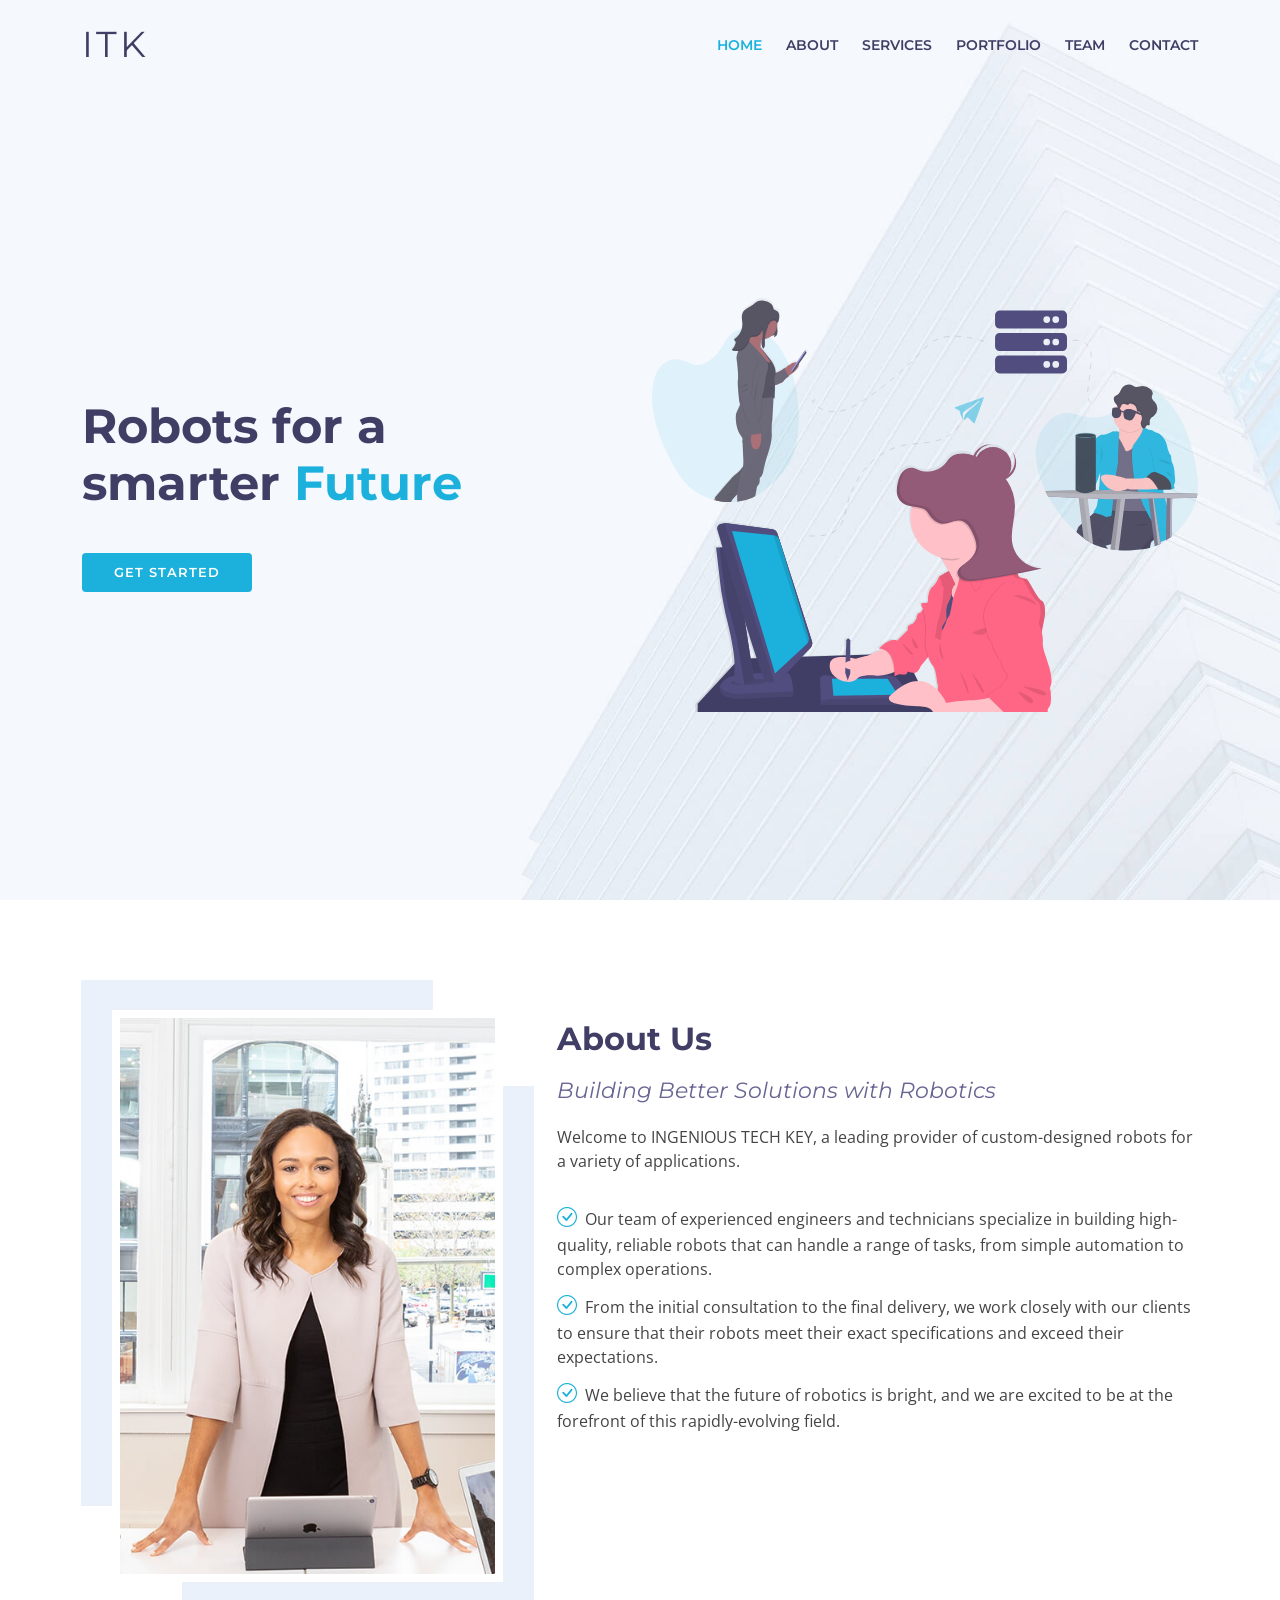
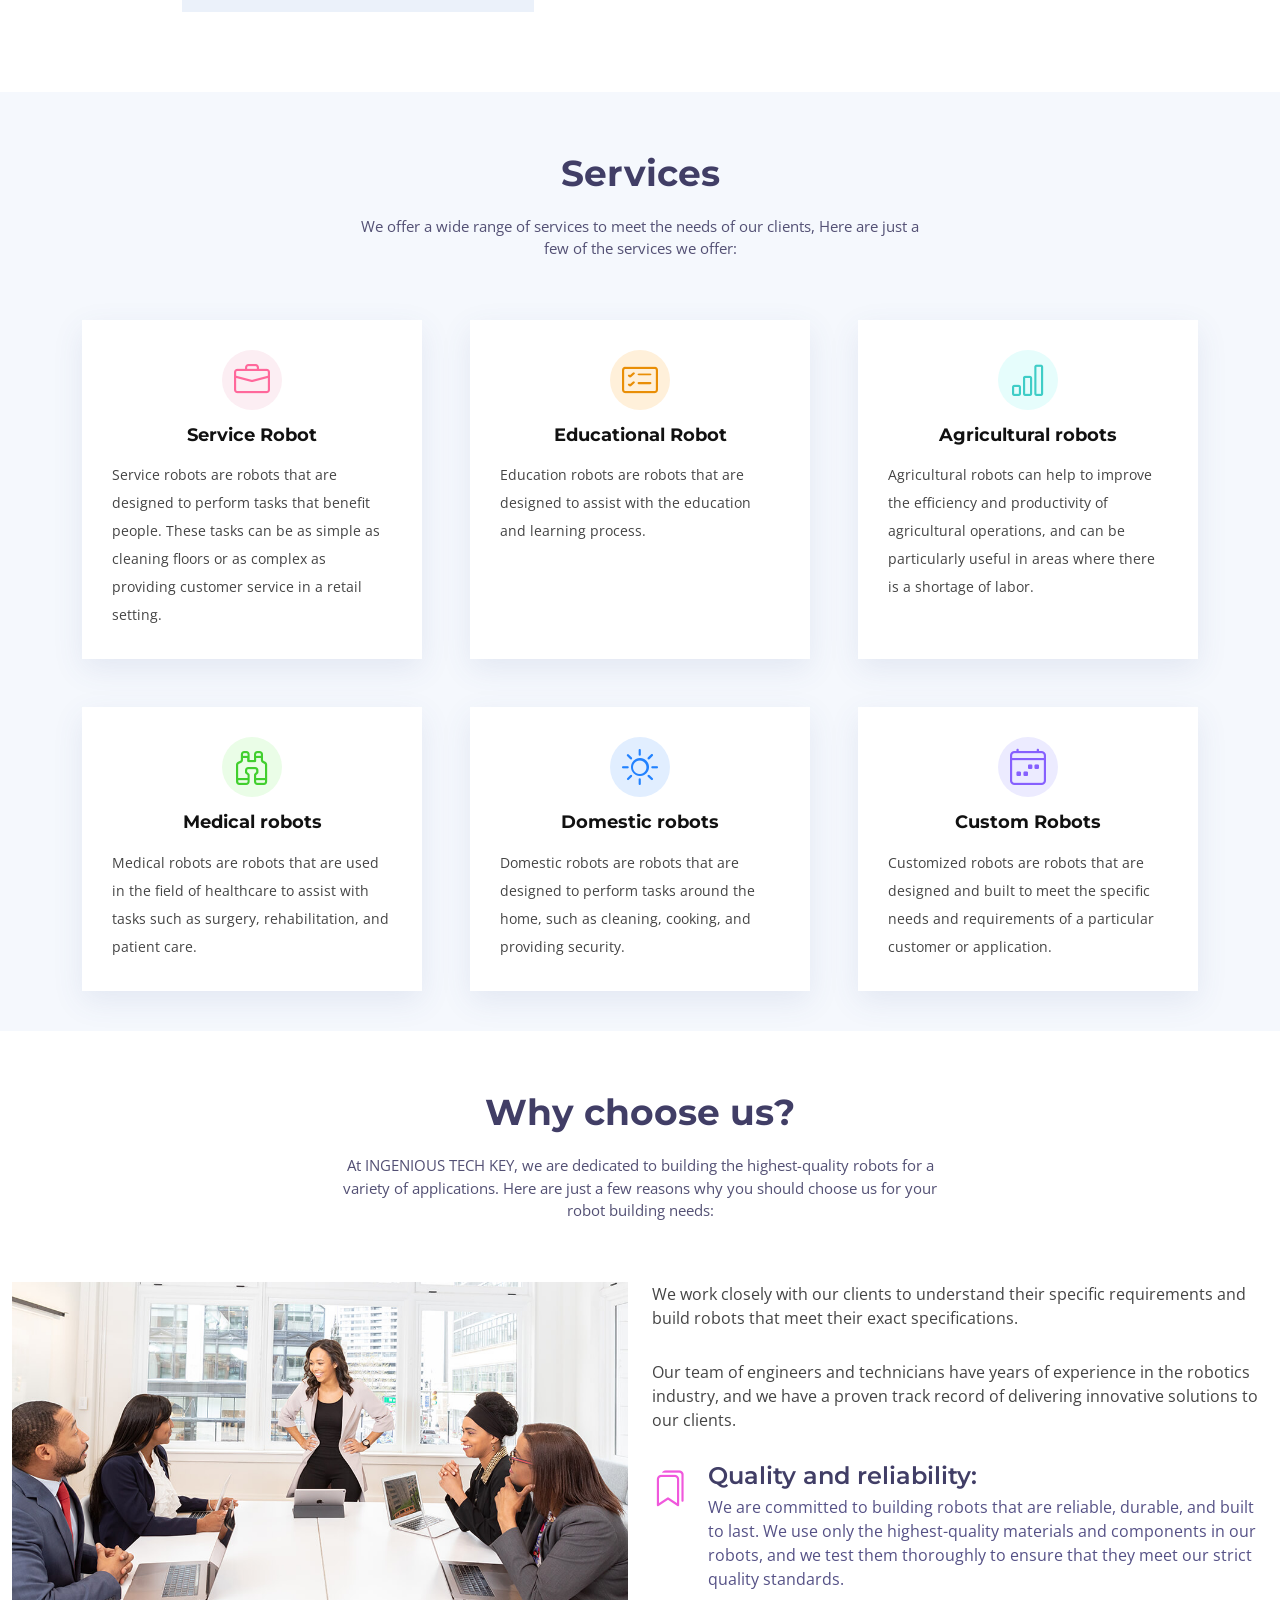
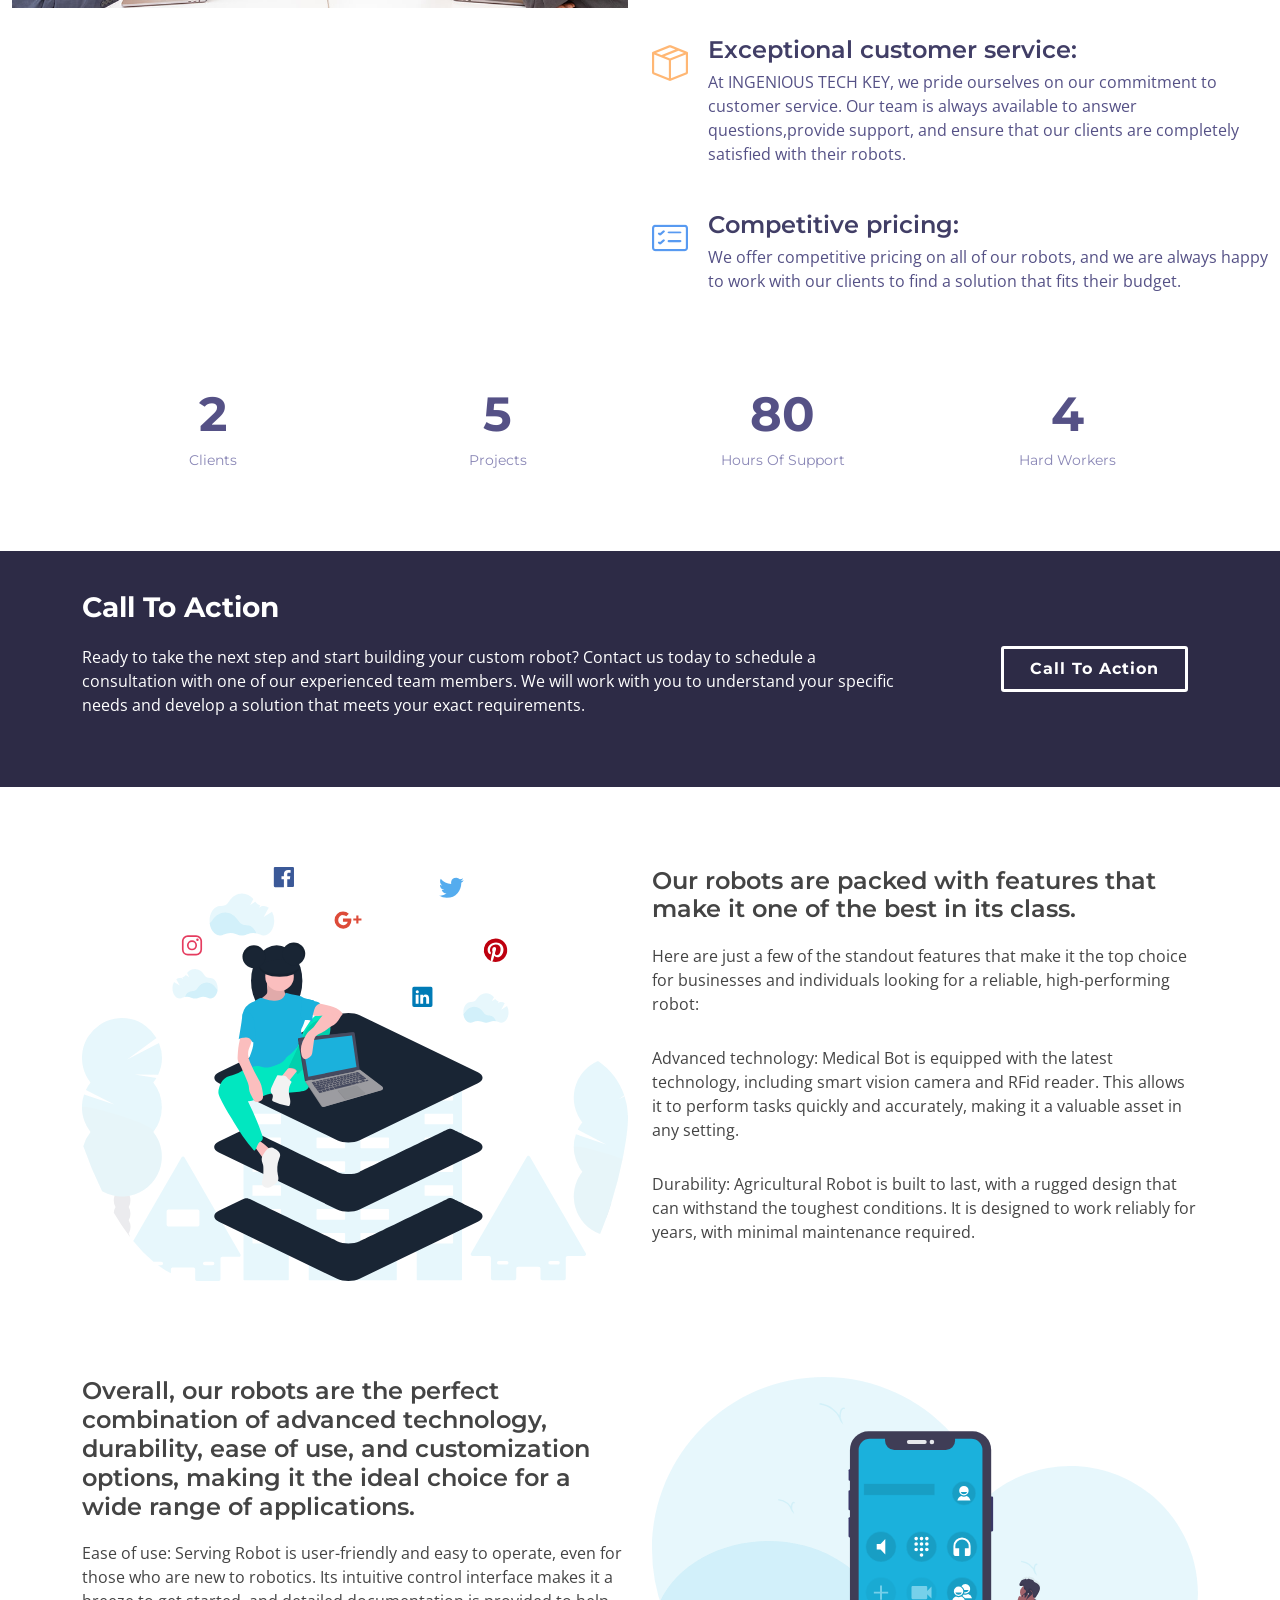
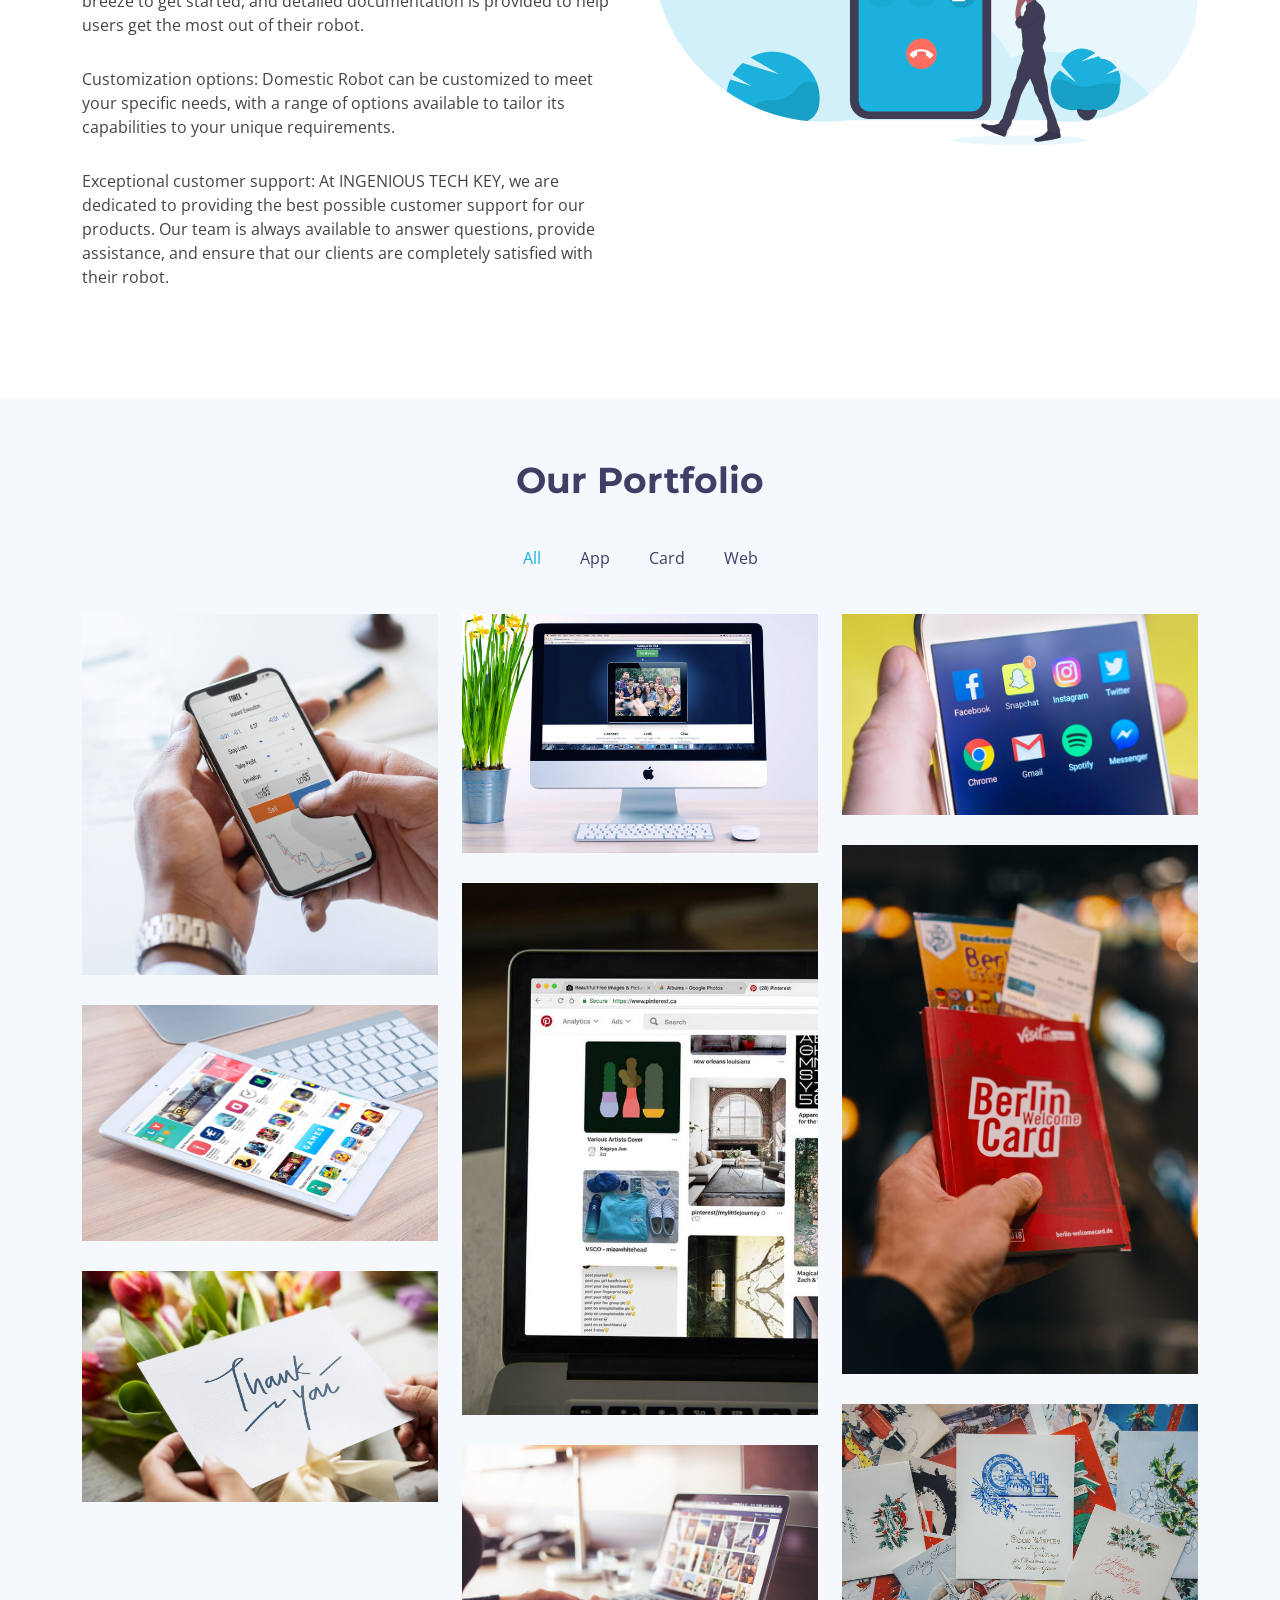
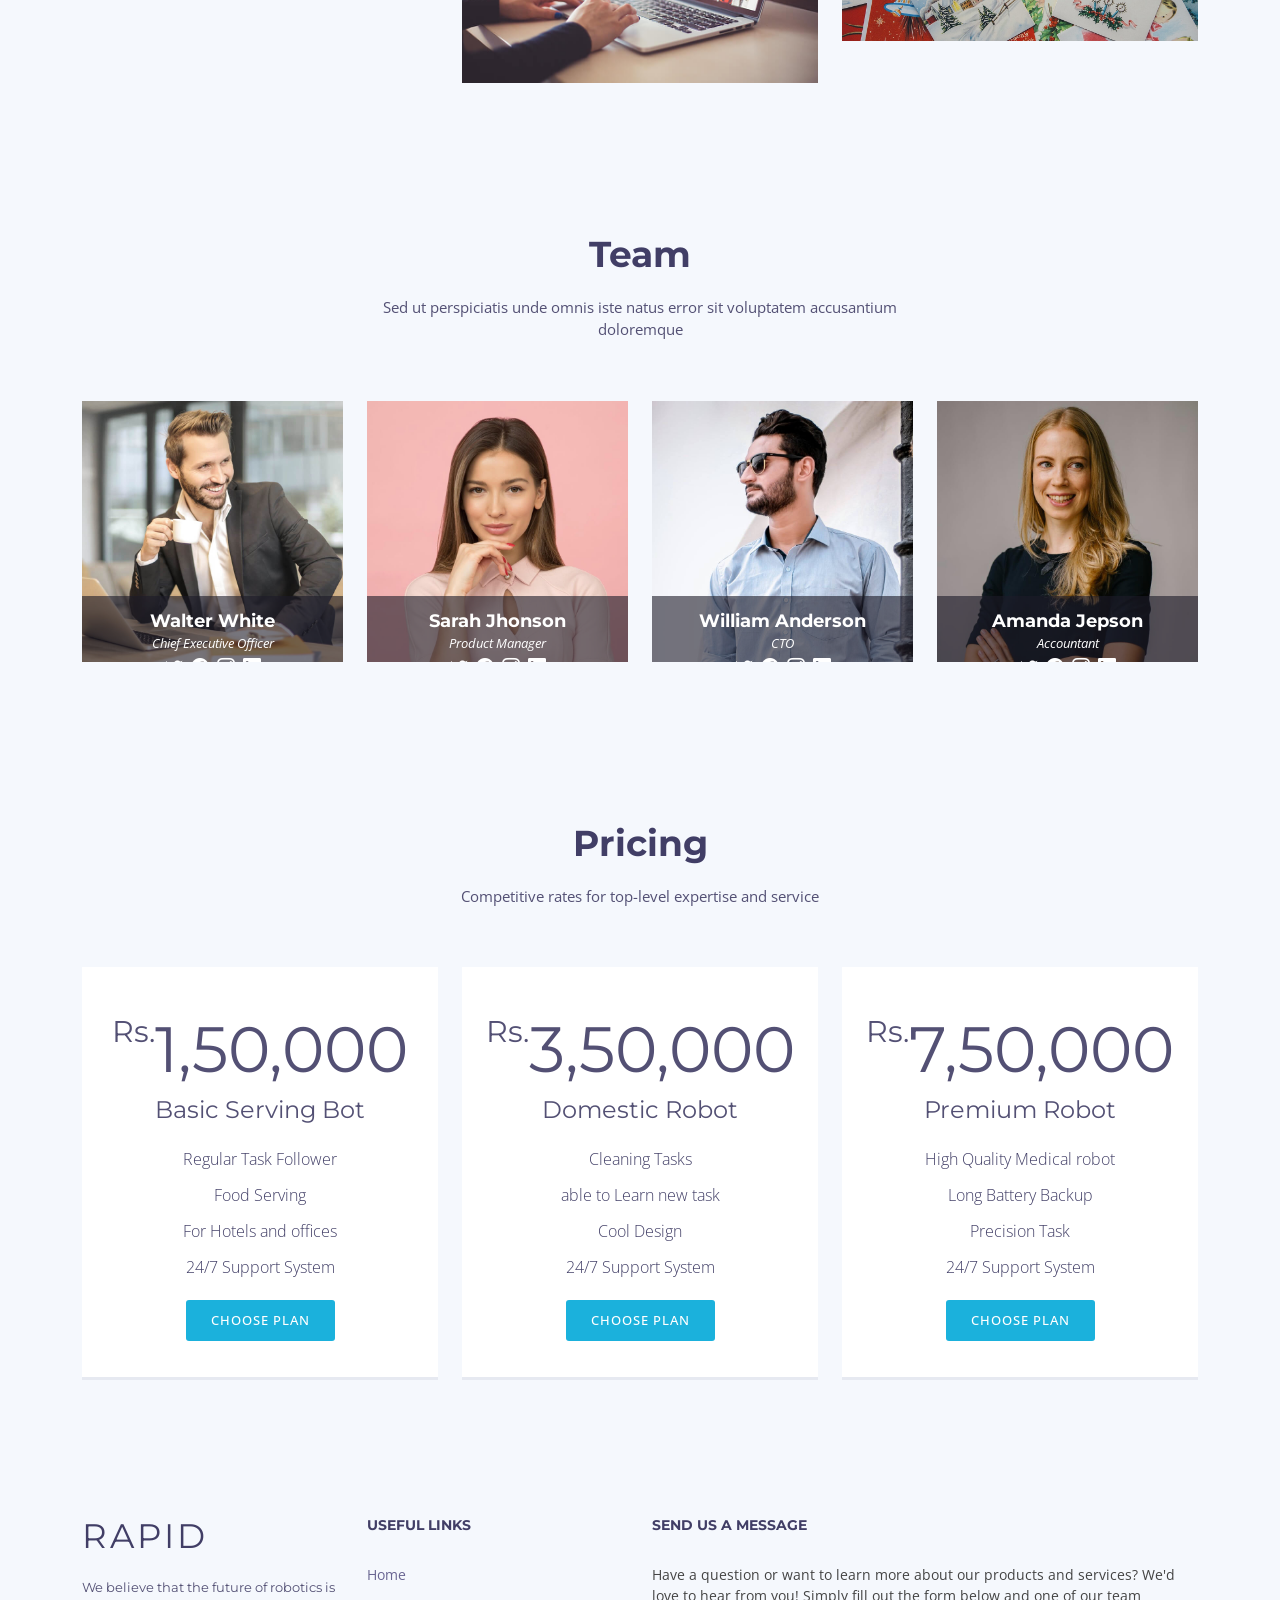
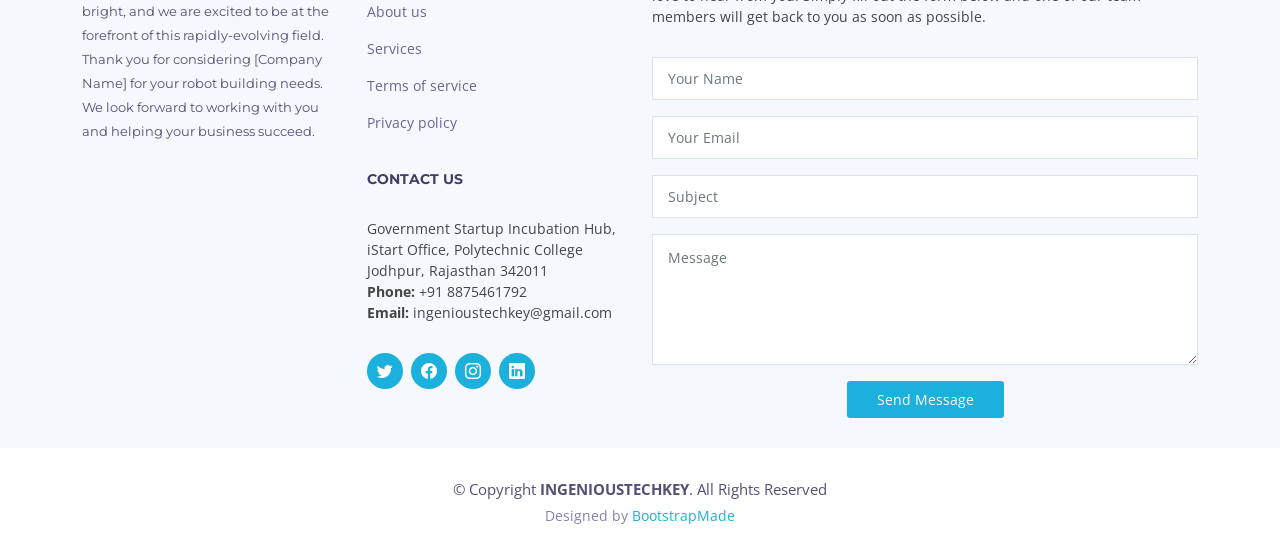
<file: index.html>
<!DOCTYPE html>
<html lang="en">

<head>
  <meta charset="utf-8">
  <meta content="width=device-width, initial-scale=1.0" name="viewport">

  <title>ITK - Index</title>
  <meta content="" name="description">
  <meta content="" name="keywords">

  <!-- Favicons -->
  <link href="assets/img/favicon.png" rel="icon">
  <link href="assets/img/apple-touch-icon.png" rel="apple-touch-icon">

  <!-- Google Fonts -->
  <link href="https://fonts.googleapis.com/css?family=Open+Sans:300,300i,400,400i,600,600i,700,700i|Montserrat:300,400,500,600,700" rel="stylesheet">

  <!-- Vendor CSS Files -->
  <link href="assets/vendor/aos/aos.css" rel="stylesheet">
  <link href="assets/vendor/bootstrap/css/bootstrap.min.css" rel="stylesheet">
  <link href="assets/vendor/bootstrap-icons/bootstrap-icons.css" rel="stylesheet">
  <link href="assets/vendor/glightbox/css/glightbox.min.css" rel="stylesheet">
  <link href="assets/vendor/swiper/swiper-bundle.min.css" rel="stylesheet">

  <!-- Template Main CSS File -->
  <link href="assets/css/style.css" rel="stylesheet">

  <!-- =======================================================
  * Template Name: Rapid - v4.10.0
  * Template URL: https://bootstrapmade.com/rapid-multipurpose-bootstrap-business-template/
  * Author: BootstrapMade.com
  * License: https://bootstrapmade.com/license/
  ======================================================== -->
</head>

<body>

  <!-- ======= Header ======= -->
  <header id="header" class="fixed-top d-flex align-items-center header-transparent">
    <div class="container d-flex align-items-center">

      <h1 class="logo me-auto"><a href="index.html">ITK</a></h1>
      <!-- Uncomment below if you prefer to use an image logo -->
      <!-- <a href="index.html" class="logo me-auto"><img src="assets/img/logo.png" alt="" class="img-fluid"></a>-->

      <nav id="navbar" class="navbar order-last order-lg-0">
        <ul>
          <li><a class="nav-link scrollto active" href="#hero">Home</a></li>
          <li><a class="nav-link scrollto" href="#about">About</a></li>
          <li><a class="nav-link scrollto" href="#services">Services</a></li>
          <li><a class="nav-link scrollto " href="#portfolio">Portfolio</a></li>
          <li><a class="nav-link scrollto" href="#team">Team</a></li>
          <li><a class="nav-link scrollto" href="#footer">Contact</a></li>
        </ul>
        <i class="bi bi-list mobile-nav-toggle"></i>
      </nav><!-- .navbar -->

    <!--  <div class="social-links">
        <a href="#" class="twitter"><i class="bi bi-twitter"></i></a>
        <a href="#" class="facebook"><i class="bi bi-facebook"></i></a>
        <a href="#" class="linkedin"><i class="bi bi-linkedin"></i></a>
        <a href="#" class="instagram"><i class="bi bi-instagram"></i></a>
      </div>
  -->
    </div>
  </header><!-- End Header -->

  <!-- ======= Hero Section ======= -->
  <section id="hero" class="clearfix">
    <div class="container d-flex h-100">
      <div class="row justify-content-center align-self-center" data-aos="fade-up">
        <div class="col-lg-6 intro-info order-lg-first order-last" data-aos="zoom-in" data-aos-delay="100">
          <h2>Robots for a <br>smarter <span>Future</span></h2>
          <div>
            <a href="#about" class="btn-get-started scrollto">Get Started</a>
          </div>
        </div>

        <div class="col-lg-6 intro-img order-lg-last order-first" data-aos="zoom-out" data-aos-delay="200">
          <img src="assets/img/intro-img.svg" alt="" class="img-fluid">
        </div>
      </div>

    </div>
  </section><!-- End Hero -->

  <main id="main">

    <!-- ======= About Section ======= -->
    <section id="about" class="about">

      <div class="container" data-aos="fade-up">
        <div class="row">

          <div class="col-lg-5 col-md-6">
            <div class="about-img" data-aos="fade-right" data-aos-delay="100">
              <img src="assets/img/about-img.jpg" alt="">
            </div>
          </div>

          <div class="col-lg-7 col-md-6">
            <div class="about-content" data-aos="fade-left" data-aos-delay="100">
              <h2>About Us</h2>
              <h3>Building Better Solutions with Robotics</h3>
              <p>Welcome to INGENIOUS TECH KEY, a leading provider of custom-designed robots for a variety of applications.</p>
              <ul>
                <li><i class="bi bi-check-circle"></i> Our team of experienced engineers and technicians specialize in building high-quality, reliable robots that can handle a range of tasks, from simple automation to complex operations.</li>
                <li><i class="bi bi-check-circle"></i> From the initial consultation to the final delivery, we work closely with our clients to ensure that their robots meet their exact specifications and exceed their expectations.</li>
                <li><i class="bi bi-check-circle"></i> We believe that the future of robotics is bright, and we are excited to be at the forefront of this rapidly-evolving field.</li>
              </ul>
            </div>
          </div>
        </div>
      </div>

    </section><!-- End About Section -->

    <!-- ======= Services Section ======= -->
    <section id="services" class="services section-bg">
      <div class="container" data-aos="fade-up">

        <header class="section-header">
          <h3>Services</h3>
          <p>We offer a wide range of services to meet the needs of our clients, Here are just a few of the services we offer:</p>
        </header>

        <div class="row g-5">

          <div class="col-md-6 col-lg-4 wow bounceInUp" data-aos="zoom-in" data-aos-delay="100">
            <div class="box">
              <div class="icon" style="background: #fceef3;"><i class="bi bi-briefcase" style="color: #ff689b;"></i></div>
              <h4 class="title"><a href="">Service Robot</a></h4>
              <p class="description">Service robots are robots that are designed to perform tasks that benefit people. These tasks can be as simple as cleaning floors or as complex as providing customer service in a retail setting.</p>
            </div>
          </div>
          <div class="col-md-6 col-lg-4" data-aos="zoom-in" data-aos-delay="200">
            <div class="box">
              <div class="icon" style="background: #fff0da;"><i class="bi bi-card-checklist" style="color: #e98e06;"></i></div>
              <h4 class="title"><a href="">Educational Robot</a></h4>
              <p class="description">Education robots are robots that are designed to assist with the education and learning process.</p>
            </div>
          </div>

          <div class="col-md-6 col-lg-4" data-aos="zoom-in" data-aos-delay="300">
            <div class="box">
              <div class="icon" style="background: #e6fdfc;"><i class="bi bi-bar-chart" style="color: #3fcdc7;"></i></div>
              <h4 class="title"><a href="">Agricultural robots</a></h4>
              <p class="description">Agricultural robots can help to improve the efficiency and productivity of agricultural operations, and can be particularly useful in areas where there is a shortage of labor.</p>
            </div>
          </div>
          <div class="col-md-6 col-lg-4 wow" data-aos="zoom-in" data-aos-delay="100">
            <div class="box">
              <div class="icon" style="background: #eafde7;"><i class="bi bi-binoculars" style="color:#41cf2e;"></i></div>
              <h4 class="title"><a href="">Medical robots</a></h4>
              <p class="description">Medical robots are robots that are used in the field of healthcare to assist with tasks such as surgery, rehabilitation, and patient care.</p>
            </div>
          </div>

          <div class="col-md-6 col-lg-4" data-aos="zoom-in" data-aos-delay="200"">
        <div class=" box">
            <div class="icon" style="background: #e1eeff;"><i class="bi bi-brightness-high" style="color: #2282ff;"></i></div>
            <h4 class="title"><a href="">Domestic robots</a></h4>
            <p class="description">Domestic robots are robots that are designed to perform tasks around the home, such as cleaning, cooking, and providing security.</p>
          </div>
        </div>

        <div class="col-md-6 col-lg-4" data-aos="zoom-in" data-aos-delay="300">
          <div class="box">
            <div class="icon" style="background: #ecebff;"><i class="bi bi-calendar4-week" style="color: #8660fe;"></i></div>
            <h4 class="title"><a href="">Custom Robots</a></h4>
            <p class="description">Customized robots are robots that are designed and built to meet the specific needs and requirements of a particular customer or application.</p>
          </div>
        </div>

      </div>

      </div>
    </section><!-- End Services Section -->

    <!-- ======= Why Us Section ======= -->
    <section id="why-us" class="why-us">
      <div class="container-fluid" data-aos="fade-up">

        <header class="section-header">
          <h3>Why choose us?</h3>
          <p>At INGENIOUS TECH KEY, we are dedicated to building the highest-quality robots for a variety of applications. Here are just a few reasons why you should choose us for your robot building needs:</p>
        </header>

        <div class="row">

          <div class="col-lg-6" data-aos="zoom-in" data-aos-delay="100">
            <div class="why-us-img">
              <img src="assets/img/why-us.jpg" alt="" class="img-fluid">
            </div>
          </div>

          <div class="col-lg-6">
            <div class="why-us-content">
              <p>We work closely with our clients to understand their specific requirements and build robots that meet their exact specifications.</p>
              <p>
                Our team of engineers and technicians have years of experience in the robotics industry, and we have a proven track record of delivering innovative solutions to our clients.
              </p>

              <div class="features clearfix" data-aos="fade-up" data-aos-delay="100">
                <i class="bi bi-bookmarks" style="color: #f058dc;"></i>
                <h4>Quality and reliability:</h4>
                <p>We are committed to building robots that are reliable, durable, and built to last. We use only the highest-quality materials and components in our robots, and we test them thoroughly to ensure that they meet our strict quality standards.</p>
              </div>

              <div class="features clearfix" data-aos="fade-up" data-aos-delay="200">
                <i class="bi bi-box-seam" style="color: #ffb774;"></i>
                <h4>Exceptional customer service:</h4>
                <p>At INGENIOUS TECH KEY, we pride ourselves on our commitment to customer service. Our team is always available to answer questions,provide support, and ensure that our clients are completely satisfied with their robots.</p>
              </div>

              <div class="features clearfix" data-aos="fade-up" data-aos-delay="300">
                <i class="bi bi-card-checklist" style="color: #589af1;"></i>
                <h4>Competitive pricing: </h4>
                <p>We offer competitive pricing on all of our robots, and we are always happy to work with our clients to find a solution that fits their budget.</p>
              </div>

            </div>

          </div>

        </div>

      </div>

      <div class="container">
        <div class="row counters" data-aos="fade-up" data-aos-delay="100">

          <div class="col-lg-3 col-6 text-center">
            <span data-purecounter-start="0" data-purecounter-end="02" data-purecounter-duration="1" class="purecounter"></span>
            <p>Clients</p>
          </div>

          <div class="col-lg-3 col-6 text-center">
            <span data-purecounter-start="0" data-purecounter-end="05" data-purecounter-duration="1" class="purecounter"></span>
            <p>Projects</p>
          </div>

          <div class="col-lg-3 col-6 text-center">
            <span data-purecounter-start="0" data-purecounter-end="80" data-purecounter-duration="1" class="purecounter"></span>
            <p>Hours Of Support</p>
          </div>

          <div class="col-lg-3 col-6 text-center">
            <span data-purecounter-start="0" data-purecounter-end="4" data-purecounter-duration="1" class="purecounter"></span>
            <p>Hard Workers</p>
          </div>

        </div>

      </div>
    </section><!-- End Why Us Section -->

    <!-- ======= Call To Action Section ======= -->
    <section id="call-to-action" class="call-to-action">
      <div class="container" data-aos="zoom-out">
        <div class="row">
          <div class="col-lg-9 text-center text-lg-start">
            <h3 class="cta-title">Call To Action</h3>
            <p class="cta-text"> Ready to take the next step and start building your custom robot? Contact us today to schedule a consultation with one of our experienced team members. We will work with you to understand your specific needs and develop a solution that meets your exact requirements.</p>
          </div>
          <div class="col-lg-3 cta-btn-container text-center">
            <a class="cta-btn align-middle" href="#">Call To Action</a>
          </div>
        </div>

      </div>
    </section><!--  End Call To Action Section -->

    <!-- ======= Features Section ======= -->
    <section id="features" class="features">
      <div class="container" data-aos="fade-up">

        <div class="row feature-item">
          <div class="col-lg-6" data-aos="fade-right" data-aos-delay="100">
            <img src="assets/img/features-1.svg" class="img-fluid" alt="">
          </div>
          <div class="col-lg-6 wow fadeInUp pt-5 pt-lg-0" data-aos="fade-left" data-aos-delay="150">
            <h4>Our robots are packed with features that make it one of the best in its class. </h4>
            <p>
              Here are just a few of the standout features that make it the top choice for businesses and individuals looking for a reliable, high-performing robot: </p>
            <p>Advanced technology: Medical Bot is equipped with the latest technology, including smart vision camera and RFid reader. This allows it to perform tasks quickly and accurately, making it a valuable asset in any setting.
            </p>                                                                                                   
            <p>
              Durability: Agricultural Robot is built to last, with a rugged design that can withstand the toughest conditions. It is designed to work reliably for years, with minimal maintenance required.
            </p>
          </div>
        </div>

        <div class="row feature-item mt-5 pt-5">
          <div class="col-lg-6 wow fadeInUp order-1 order-lg-2" data-aos="fade-left" data-aos-delay="100">
            <img src="assets/img/features-2.svg" class="img-fluid" alt="">
          </div>

          <div class="col-lg-6 wow fadeInUp pt-4 pt-lg-0 order-2 order-lg-1" data-aos="fade-right" data-aos-delay="150">
            <h4>Overall, our robots are the perfect combination of advanced technology, durability, ease of use, and customization options, making it the ideal choice for a wide range of applications.</h4>
            <p>
              Ease of use: Serving Robot is user-friendly and easy to operate, even for those who are new to robotics. Its intuitive control interface makes it a breeze to get started, and detailed documentation is provided to help users get the most out of their robot.
            </p>
            <p>
              Customization options: Domestic Robot can be customized to meet your specific needs, with a range of options available to tailor its capabilities to your unique requirements.
            </p>
            <p>
              Exceptional customer support: At INGENIOUS TECH KEY, we are dedicated to providing the best possible customer support for our products. Our team is always available to answer questions, provide assistance, and ensure that our clients are completely satisfied with their robot.
            </p>
          </div>

        </div>

      </div>
    </section><!-- End Features Section -->

    <!-- ======= Portfolio Section ======= -->
    <section id="portfolio" class="portfolio section-bg">
      <div class="container" data-aos="fade-up">

        <header class="section-header">
          <h3 class="section-title">Our Portfolio</h3>
        </header>

        <div class="row" data-aos="fade-up" data-aos-delay="100">
          <div class="col-lg-12">
            <ul id="portfolio-flters">
              <li data-filter="*" class="filter-active">All</li>
              <li data-filter=".filter-app">App</li>
              <li data-filter=".filter-card">Card</li>
              <li data-filter=".filter-web">Web</li>
            </ul>
          </div>
        </div>

        <div class="row portfolio-container" data-aos="fade-up" data-aos-delay="200">

          <div class="col-lg-4 col-md-6 portfolio-item filter-app">
            <div class="portfolio-wrap">
              <img src="assets/img/portfolio/app1.jpg" class="img-fluid" alt="">
              <div class="portfolio-info">
                <h4><a href="portfolio-details.html">App 1</a></h4>
                <p>App</p>
                <div>
                  <a href="assets/img/portfolio/app1.jpg" data-gallery="portfolioGallery" title="App 1" class="link-preview portfolio-lightbox"><i class="bi bi-plus"></i></a>
                  <a href="portfolio-details.html" class="link-details" title="More Details"><i class="bi bi-link"></i></a>
                </div>
              </div>
            </div>
          </div>

          <div class="col-lg-4 col-md-6 portfolio-item filter-web" data-wow-delay="0.1s">
            <div class="portfolio-wrap">
              <img src="assets/img/portfolio/web3.jpg" class="img-fluid" alt="">
              <div class="portfolio-info">
                <h4><a href="portfolio-details.html">Web 3</a></h4>
                <p>Web</p>
                <div>
                  <a href="assets/img/portfolio/web3.jpg" class="link-preview portfolio-lightbox" data-gallery="portfolioGallery" title="Web 3"><i class="bi bi-plus"></i></a>
                  <a href="portfolio-details.html" class="link-details" title="More Details"><i class="bi bi-link"></i></a>
                </div>
              </div>
            </div>
          </div>

          <div class="col-lg-4 col-md-6 portfolio-item filter-app" data-wow-delay="0.2s">
            <div class="portfolio-wrap">
              <img src="assets/img/portfolio/app2.jpg" class="img-fluid" alt="">
              <div class="portfolio-info">
                <h4><a href="portfolio-details.html">App 2</a></h4>
                <p>App</p>
                <div>
                  <a href="assets/img/portfolio/app2.jpg" class="link-preview portfolio-lightbox" data-gallery="portfolioGallery" title="App 2"><i class="bi bi-plus"></i></a>
                  <a href="portfolio-details.html" class="link-details" title="More Details"><i class="bi bi-link"></i></a>
                </div>
              </div>
            </div>
          </div>

          <div class="col-lg-4 col-md-6 portfolio-item filter-card">
            <div class="portfolio-wrap">
              <img src="assets/img/portfolio/card2.jpg" class="img-fluid" alt="">
              <div class="portfolio-info">
                <h4><a href="portfolio-details.html">Card 2</a></h4>
                <p>Card</p>
                <div>
                  <a href="assets/img/portfolio/card2.jpg" class="link-preview portfolio-lightbox" data-gallery="portfolioGallery" title="Card 2"><i class="bi bi-plus"></i></a>
                  <a href="portfolio-details.html" class="link-details" title="More Details"><i class="bi bi-link"></i></a>
                </div>
              </div>
            </div>
          </div>

          <div class="col-lg-4 col-md-6 portfolio-item filter-web" data-wow-delay="0.1s">
            <div class="portfolio-wrap">
              <img src="assets/img/portfolio/web2.jpg" class="img-fluid" alt="">
              <div class="portfolio-info">
                <h4><a href="portfolio-details.html">Web 2</a></h4>
                <p>Web</p>
                <div>
                  <a href="assets/img/portfolio/web2.jpg" class="link-preview portfolio-lightbox" data-gallery="portfolioGallery" title="Web 2"><i class="bi bi-plus"></i></a>
                  <a href="portfolio-details.html" class="link-details" title="More Details"><i class="bi bi-link"></i></a>
                </div>
              </div>
            </div>
          </div>

          <div class="col-lg-4 col-md-6 portfolio-item filter-app" data-wow-delay="0.2s">
            <div class="portfolio-wrap">
              <img src="assets/img/portfolio/app3.jpg" class="img-fluid" alt="">
              <div class="portfolio-info">
                <h4><a href="portfolio-details.html">App 3</a></h4>
                <p>App</p>
                <div>
                  <a href="assets/img/portfolio/app3.jpg" class="link-preview portfolio-lightbox" data-gallery="portfolioGallery" title="App 3"><i class="bi bi-plus"></i></a>
                  <a href="portfolio-details.html" class="link-details" title="More Details"><i class="bi bi-link"></i></a>
                </div>
              </div>
            </div>
          </div>

          <div class="col-lg-4 col-md-6 portfolio-item filter-card">
            <div class="portfolio-wrap">
              <img src="assets/img/portfolio/card1.jpg" class="img-fluid" alt="">
              <div class="portfolio-info">
                <h4><a href="portfolio-details.html">Card 1</a></h4>
                <p>Card</p>
                <div>
                  <a href="assets/img/portfolio/card1.jpg" class="link-preview portfolio-lightbox" data-gallery="portfolioGallery" title="Card 1"><i class="bi bi-plus"></i></a>
                  <a href="portfolio-details.html" class="link-details" title="More Details"><i class="bi bi-link"></i></a>
                </div>
              </div>
            </div>
          </div>

          <div class="col-lg-4 col-md-6 portfolio-item filter-card" data-wow-delay="0.1s">
            <div class="portfolio-wrap">
              <img src="assets/img/portfolio/card3.jpg" class="img-fluid" alt="">
              <div class="portfolio-info">
                <h4><a href="portfolio-details.html">Card 3</a></h4>
                <p>Card</p>
                <div>
                  <a href="assets/img/portfolio/card3.jpg" class="link-preview portfolio-lightbox" data-gallery="portfolioGallery" title="Card 3"><i class="bi bi-plus"></i></a>
                  <a href="portfolio-details.html" class="link-details" title="More Details"><i class="bi bi-link"></i></a>
                </div>
              </div>
            </div>
          </div>

          <div class="col-lg-4 col-md-6 portfolio-item filter-web" data-wow-delay="0.2s">
            <div class="portfolio-wrap">
              <img src="assets/img/portfolio/web1.jpg" class="img-fluid" alt="">
              <div class="portfolio-info">
                <h4><a href="portfolio-details.html">Web 1</a></h4>
                <p>Web</p>
                <div>
                  <a href="assets/img/portfolio/web1.jpg" class="link-preview portfolio-lightbox" data-gallery="portfolioGallery" title="Web 1"><i class="bi bi-plus"></i></a>
                  <a href="portfolio-details.html" class="link-details" title="More Details"><i class="bi bi-link"></i></a>
                </div>
              </div>
            </div>
          </div>

        </div>

      </div>
    </section><!-- End Portfolio Section -->
    

    <!-- ======= Team Section ======= -->
    <section id="team" class="team section-bg">
      <div class="container" data-aos="fade-up">
        <div class="section-header">
          <h3>Team</h3>
          <p>Sed ut perspiciatis unde omnis iste natus error sit voluptatem accusantium doloremque</p>
        </div>

        <div class="row">

          <div class="col-lg-3 col-md-6" data-aos="fade-up" data-aos-delay="100">
            <div class="member">
              <img src="assets/img/team-1.jpg" class="img-fluid" alt="">
              <div class="member-info">
                <div class="member-info-content">
                  <h4>Walter White</h4>
                  <span>Chief Executive Officer</span>
                  <div class="social">
                    <a href=""><i class="bi bi-twitter"></i></a>
                    <a href=""><i class="bi bi-facebook"></i></a>
                    <a href=""><i class="bi bi-instagram"></i></a>
                    <a href=""><i class="bi bi-linkedin"></i></a>
                  </div>
                </div>
              </div>
            </div>
          </div>

          <div class="col-lg-3 col-md-6" data-aos="fade-up" data-aos-delay="200">
            <div class="member">
              <img src="assets/img/team-2.jpg" class="img-fluid" alt="">
              <div class="member-info">
                <div class="member-info-content">
                  <h4>Sarah Jhonson</h4>
                  <span>Product Manager</span>
                  <div class="social">
                    <a href=""><i class="bi bi-twitter"></i></a>
                    <a href=""><i class="bi bi-facebook"></i></a>
                    <a href=""><i class="bi bi-instagram"></i></a>
                    <a href=""><i class="bi bi-linkedin"></i></a>
                  </div>
                </div>
              </div>
            </div>
          </div>

          <div class="col-lg-3 col-md-6" data-aos="fade-up" data-aos-delay="300">
            <div class="member">
              <img src="assets/img/team-3.jpg" class="img-fluid" alt="">
              <div class="member-info">
                <div class="member-info-content">
                  <h4>William Anderson</h4>
                  <span>CTO</span>
                  <div class="social">
                    <a href=""><i class="bi bi-twitter"></i></a>
                    <a href=""><i class="bi bi-facebook"></i></a>
                    <a href=""><i class="bi bi-instagram"></i></a>
                    <a href=""><i class="bi bi-linkedin"></i></a>
                  </div>
                </div>
              </div>
            </div>
          </div>

          <div class="col-lg-3 col-md-6" data-aos="fade-up" data-aos-delay="400">
            <div class="member">
              <img src="assets/img/team-4.jpg" class="img-fluid" alt="">
              <div class="member-info">
                <div class="member-info-content">
                  <h4>Amanda Jepson</h4>
                  <span>Accountant</span>
                  <div class="social">
                    <a href=""><i class="bi bi-twitter"></i></a>
                    <a href=""><i class="bi bi-facebook"></i></a>
                    <a href=""><i class="bi bi-instagram"></i></a>
                    <a href=""><i class="bi bi-linkedin"></i></a>
                  </div>
                </div>
              </div>
            </div>
          </div>

        </div>

      </div>
    </section><!-- End Team Section -->

     <!-- ======= Pricing Section ======= -->
    <section id="pricing" class="pricing section-bg wow fadeInUp">

      <div class="container" data-aos="fade-up">

        <header class="section-header">
          <h3>Pricing</h3>
          <p>Competitive rates for top-level expertise and service</p>
        </header>

        <div class="row flex-items-xs-middle flex-items-xs-center">

          <!-- Basic Plan  -->
          <div class="col-xs-12 col-lg-4" data-aos="fade-up" data-aos-delay="100">
            <div class="card">
              <div class="card-header">
                <h3><span class="currency">Rs.</span>1,50,000<span class="period"></span></h3>
              </div>
              <div class="card-block">
                <h4 class="card-title">
                  Basic Serving Bot
                </h4>
                <ul class="list-group">
                  <li class="list-group-item">Regular Task Follower</li>
                  <li class="list-group-item">Food Serving </li>
                  <li class="list-group-item">For Hotels and offices</li>
                  <li class="list-group-item">24/7 Support System</li>
                </ul>
                <a href="#" class="btn">Choose Plan</a>
              </div>
            </div>
          </div>

          <!-- Regular Plan  -->
          <div class="col-xs-12 col-lg-4" data-aos="fade-up" data-aos-delay="200">
            <div class="card">
              <div class="card-header">
                <h3><span class="currency">Rs.</span>3,50,000<span class="period"></span></h3>
              </div>
              <div class="card-block">
                <h4 class="card-title">
                  Domestic Robot
                </h4>
                <ul class="list-group">
                  <li class="list-group-item">Cleaning Tasks</li>
                  <li class="list-group-item">able to Learn new task</li>
                  <li class="list-group-item">Cool Design</li>
                  <li class="list-group-item">24/7 Support System</li>
                </ul>
                <a href="#" class="btn">Choose Plan</a>
              </div>
            </div>
          </div>

          <!-- Premium Plan  -->
          <div class="col-xs-12 col-lg-4" data-aos="fade-up" data-aos-delay="300">
            <div class="card">
              <div class="card-header">
                <h3><span class="currency">Rs.</span>7,50,000<span class="period"></span></h3>
              </div>
              <div class="card-block">
                <h4 class="card-title">
                  Premium Robot
                </h4>
                <ul class="list-group">
                  <li class="list-group-item">High Quality Medical robot</li>
                  <li class="list-group-item">Long Battery Backup</li>
                  <li class="list-group-item">Precision Task</li>
                  <li class="list-group-item">24/7 Support System</li>
                </ul>
                <a href="#" class="btn">Choose Plan</a>
              </div>
            </div>
          </div>

        </div>
      </div>

    </section><!-- End Pricing Section -->
  

  </main><!-- End #main -->

  <!-- ======= Footer ======= -->
  <footer id="footer" class="section-bg">
    <div class="footer-top">
      <div class="container">

        <div class="row">

          <div class="col-lg-6">

            <div class="row">

              <div class="col-sm-6">

                <div class="footer-info">
                  <h3>Rapid</h3>
                  <p>We believe that the future of robotics is bright, and we are excited to be at the forefront of this rapidly-evolving field. Thank you for considering [Company Name] for your robot building needs. We look forward to working with you and helping your business succeed.</p>
                </div>

              </div>

              <div class="col-sm-6">
                <div class="footer-links">
                  <h4>Useful Links</h4>
                  <ul>
                    <li><a href="#">Home</a></li>
                    <li><a href="#about">About us</a></li>
                    <li><a href="#">Services</a></li>
                    <li><a href="#">Terms of service</a></li>
                    <li><a href="#">Privacy policy</a></li>
                  </ul>
                </div>

                <div class="footer-links">
                  <h4>Contact Us</h4>
                  <p>
                    Government Startup Incubation Hub, <br>
                    iStart Office, Polytechnic College <br>
                    Jodhpur, Rajasthan 342011 <br>
                    <strong>Phone:</strong> +91 8875461792<br>
                    <strong>Email:</strong> ingenioustechkey@gmail.com<br>
                  </p>
                </div>

                <div class="social-links">
                  <a href="#" class="twitter"><i class="bi bi-twitter"></i></a>
                  <a href="#" class="facebook"><i class="bi bi-facebook"></i></a>
                  <a href="#" class="instagram"><i class="bi bi-instagram"></i></a>
                  <a href="#" class="linkedin"><i class="bi bi-linkedin"></i></a>
                </div>

              </div>

            </div>

          </div>

          <div class="col-lg-6">

            <div class="form">

              <h4>Send us a message</h4>
              <p>Have a question or want to learn more about our products and services? We'd love to hear from you! Simply fill out the form below and one of our team members will get back to you as soon as possible.</p>

              <form action="forms/contact.php" method="post" role="form" class="php-email-form">
                <div class="form-group">
                  <input type="text" name="name" class="form-control" id="name" placeholder="Your Name" required>
                </div>
                <div class="form-group mt-3">
                  <input type="email" class="form-control" name="email" id="email" placeholder="Your Email" required>
                </div>
                <div class="form-group mt-3">
                  <input type="text" class="form-control" name="subject" id="subject" placeholder="Subject" required>
                </div>
                <div class="form-group mt-3">
                  <textarea class="form-control" name="message" rows="5" placeholder="Message" required></textarea>
                </div>

                <div class="my-3">
                  <div class="loading">Loading</div>
                  <div class="error-message"></div>
                  <div class="sent-message">Your message has been sent. Thank you!</div>
                </div>

                <div class="text-center"><button type="submit" title="Send Message">Send Message</button></div>
              </form>

            </div>

          </div>

        </div>

      </div>
    </div>

    <div class="container">
      <div class="copyright">
        &copy; Copyright <strong>INGENIOUSTECHKEY</strong>. All Rights Reserved
      </div>
      <div class="credits">
        <!--
        All the links in the footer should remain intact.
        You can delete the links only if you purchased the pro version.
        Licensing information: https://bootstrapmade.com/license/
        Purchase the pro version with working PHP/AJAX contact form: https://bootstrapmade.com/buy/?theme=Rapid
      -->
        Designed by <a href="https://bootstrapmade.com/">BootstrapMade</a>
      </div>
    </div>
  </footer><!-- End  Footer -->

  <a href="#" class="back-to-top d-flex align-items-center justify-content-center"><i class="bi bi-arrow-up-short"></i></a>

  <!-- Vendor JS Files -->
  <script src="assets/vendor/purecounter/purecounter_vanilla.js"></script>
  <script src="assets/vendor/aos/aos.js"></script>
  <script src="assets/vendor/bootstrap/js/bootstrap.bundle.min.js"></script>
  <script src="assets/vendor/glightbox/js/glightbox.min.js"></script>
  <script src="assets/vendor/isotope-layout/isotope.pkgd.min.js"></script>
  <script src="assets/vendor/swiper/swiper-bundle.min.js"></script>
  <script src="assets/vendor/php-email-form/validate.js"></script>

  <!-- Template Main JS File -->
  <script src="assets/js/main.js"></script>

</body>

</html>
</file>
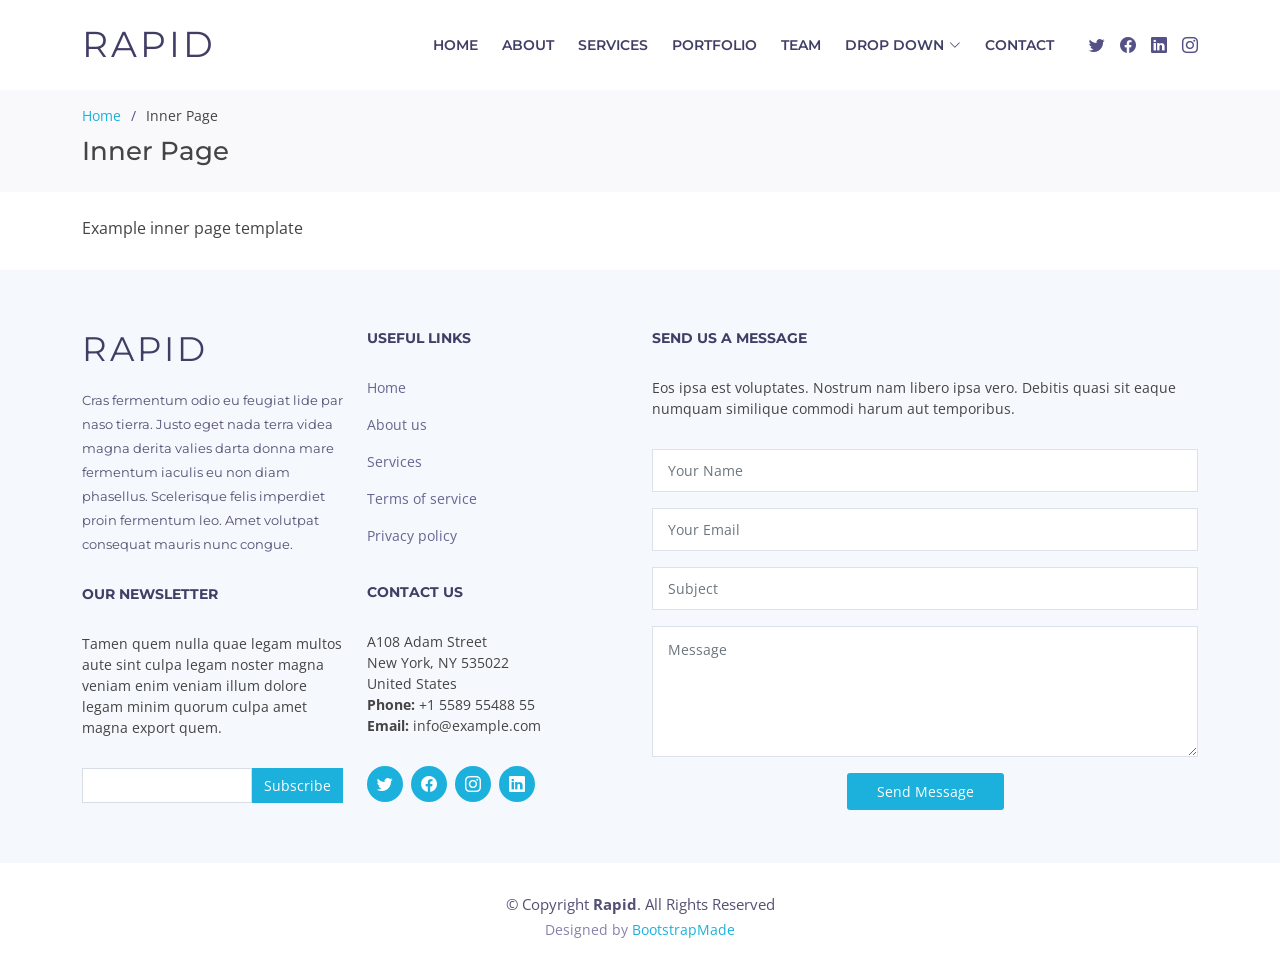
<file: inner-page.html>
<!DOCTYPE html>
<html lang="en">

<head>
  <meta charset="utf-8">
  <meta content="width=device-width, initial-scale=1.0" name="viewport">

  <title>Inner Page - Rapid Bootstrap Template</title>
  <meta content="" name="description">
  <meta content="" name="keywords">

  <!-- Favicons -->
  <link href="assets/img/favicon.png" rel="icon">
  <link href="assets/img/apple-touch-icon.png" rel="apple-touch-icon">

  <!-- Google Fonts -->
  <link href="https://fonts.googleapis.com/css?family=Open+Sans:300,300i,400,400i,600,600i,700,700i|Montserrat:300,400,500,600,700" rel="stylesheet">

  <!-- Vendor CSS Files -->
  <link href="assets/vendor/aos/aos.css" rel="stylesheet">
  <link href="assets/vendor/bootstrap/css/bootstrap.min.css" rel="stylesheet">
  <link href="assets/vendor/bootstrap-icons/bootstrap-icons.css" rel="stylesheet">
  <link href="assets/vendor/glightbox/css/glightbox.min.css" rel="stylesheet">
  <link href="assets/vendor/swiper/swiper-bundle.min.css" rel="stylesheet">

  <!-- Template Main CSS File -->
  <link href="assets/css/style.css" rel="stylesheet">

  <!-- =======================================================
  * Template Name: Rapid - v4.10.0
  * Template URL: https://bootstrapmade.com/rapid-multipurpose-bootstrap-business-template/
  * Author: BootstrapMade.com
  * License: https://bootstrapmade.com/license/
  ======================================================== -->
</head>

<body>

  <!-- ======= Header ======= -->
  <header id="header" class="fixed-top d-flex align-items-center ">
    <div class="container d-flex align-items-center">

      <h1 class="logo me-auto"><a href="index.html">Rapid</a></h1>
      <!-- Uncomment below if you prefer to use an image logo -->
      <!-- <a href="index.html" class="logo me-auto"><img src="assets/img/logo.png" alt="" class="img-fluid"></a>-->

      <nav id="navbar" class="navbar order-last order-lg-0">
        <ul>
          <li><a class="nav-link scrollto " href="#hero">Home</a></li>
          <li><a class="nav-link scrollto" href="#about">About</a></li>
          <li><a class="nav-link scrollto" href="#services">Services</a></li>
          <li><a class="nav-link scrollto " href="#portfolio">Portfolio</a></li>
          <li><a class="nav-link scrollto" href="#team">Team</a></li>
          <li class="dropdown"><a href="#"><span>Drop Down</span> <i class="bi bi-chevron-down"></i></a>
            <ul>
              <li><a href="#">Drop Down 1</a></li>
              <li class="dropdown"><a href="#"><span>Deep Drop Down</span> <i class="bi bi-chevron-right"></i></a>
                <ul>
                  <li><a href="#">Deep Drop Down 1</a></li>
                  <li><a href="#">Deep Drop Down 2</a></li>
                  <li><a href="#">Deep Drop Down 3</a></li>
                  <li><a href="#">Deep Drop Down 4</a></li>
                  <li><a href="#">Deep Drop Down 5</a></li>
                </ul>
              </li>
              <li><a href="#">Drop Down 2</a></li>
              <li><a href="#">Drop Down 3</a></li>
              <li><a href="#">Drop Down 4</a></li>
            </ul>
          </li>
          <li><a class="nav-link scrollto" href="#footer">Contact</a></li>
        </ul>
        <i class="bi bi-list mobile-nav-toggle"></i>
      </nav><!-- .navbar -->

      <div class="social-links">
        <a href="#" class="twitter"><i class="bi bi-twitter"></i></a>
        <a href="#" class="facebook"><i class="bi bi-facebook"></i></a>
        <a href="#" class="linkedin"><i class="bi bi-linkedin"></i></a>
        <a href="#" class="instagram"><i class="bi bi-instagram"></i></a>
      </div>

    </div>
  </header><!-- End Header -->

  <main id="main">

    <!-- ======= Breadcrumbs ======= -->
    <section id="breadcrumbs" class="breadcrumbs">
      <div class="container">

        <ol>
          <li><a href="index.html">Home</a></li>
          <li>Inner Page</li>
        </ol>
        <h2>Inner Page</h2>

      </div>
    </section><!-- End Breadcrumbs -->

    <section class="inner-page pt-4">
      <div class="container">
        <p>
          Example inner page template
        </p>
      </div>
    </section>

  </main><!-- End #main -->

  <!-- ======= Footer ======= -->
  <footer id="footer" class="section-bg">
    <div class="footer-top">
      <div class="container">

        <div class="row">

          <div class="col-lg-6">

            <div class="row">

              <div class="col-sm-6">

                <div class="footer-info">
                  <h3>Rapid</h3>
                  <p>Cras fermentum odio eu feugiat lide par naso tierra. Justo eget nada terra videa magna derita valies darta donna mare fermentum iaculis eu non diam phasellus. Scelerisque felis imperdiet proin fermentum leo. Amet volutpat consequat mauris nunc congue.</p>
                </div>

                <div class="footer-newsletter">
                  <h4>Our Newsletter</h4>
                  <p>Tamen quem nulla quae legam multos aute sint culpa legam noster magna veniam enim veniam illum dolore legam minim quorum culpa amet magna export quem.</p>
                  <form action="" method="post">
                    <input type="email" name="email"><input type="submit" value="Subscribe">
                  </form>
                </div>

              </div>

              <div class="col-sm-6">
                <div class="footer-links">
                  <h4>Useful Links</h4>
                  <ul>
                    <li><a href="#">Home</a></li>
                    <li><a href="#about">About us</a></li>
                    <li><a href="#">Services</a></li>
                    <li><a href="#">Terms of service</a></li>
                    <li><a href="#">Privacy policy</a></li>
                  </ul>
                </div>

                <div class="footer-links">
                  <h4>Contact Us</h4>
                  <p>
                    A108 Adam Street <br>
                    New York, NY 535022<br>
                    United States <br>
                    <strong>Phone:</strong> +1 5589 55488 55<br>
                    <strong>Email:</strong> info@example.com<br>
                  </p>
                </div>

                <div class="social-links">
                  <a href="#" class="twitter"><i class="bi bi-twitter"></i></a>
                  <a href="#" class="facebook"><i class="bi bi-facebook"></i></a>
                  <a href="#" class="instagram"><i class="bi bi-instagram"></i></a>
                  <a href="#" class="linkedin"><i class="bi bi-linkedin"></i></a>
                </div>

              </div>

            </div>

          </div>

          <div class="col-lg-6">

            <div class="form">

              <h4>Send us a message</h4>
              <p>Eos ipsa est voluptates. Nostrum nam libero ipsa vero. Debitis quasi sit eaque numquam similique commodi harum aut temporibus.</p>

              <form action="forms/contact.php" method="post" role="form" class="php-email-form">
                <div class="form-group">
                  <input type="text" name="name" class="form-control" id="name" placeholder="Your Name" required>
                </div>
                <div class="form-group mt-3">
                  <input type="email" class="form-control" name="email" id="email" placeholder="Your Email" required>
                </div>
                <div class="form-group mt-3">
                  <input type="text" class="form-control" name="subject" id="subject" placeholder="Subject" required>
                </div>
                <div class="form-group mt-3">
                  <textarea class="form-control" name="message" rows="5" placeholder="Message" required></textarea>
                </div>

                <div class="my-3">
                  <div class="loading">Loading</div>
                  <div class="error-message"></div>
                  <div class="sent-message">Your message has been sent. Thank you!</div>
                </div>

                <div class="text-center"><button type="submit" title="Send Message">Send Message</button></div>
              </form>

            </div>

          </div>

        </div>

      </div>
    </div>

    <div class="container">
      <div class="copyright">
        &copy; Copyright <strong>Rapid</strong>. All Rights Reserved
      </div>
      <div class="credits">
        <!--
        All the links in the footer should remain intact.
        You can delete the links only if you purchased the pro version.
        Licensing information: https://bootstrapmade.com/license/
        Purchase the pro version with working PHP/AJAX contact form: https://bootstrapmade.com/buy/?theme=Rapid
      -->
        Designed by <a href="https://bootstrapmade.com/">BootstrapMade</a>
      </div>
    </div>
  </footer><!-- End  Footer -->

  <a href="#" class="back-to-top d-flex align-items-center justify-content-center"><i class="bi bi-arrow-up-short"></i></a>

  <!-- Vendor JS Files -->
  <script src="assets/vendor/purecounter/purecounter_vanilla.js"></script>
  <script src="assets/vendor/aos/aos.js"></script>
  <script src="assets/vendor/bootstrap/js/bootstrap.bundle.min.js"></script>
  <script src="assets/vendor/glightbox/js/glightbox.min.js"></script>
  <script src="assets/vendor/isotope-layout/isotope.pkgd.min.js"></script>
  <script src="assets/vendor/swiper/swiper-bundle.min.js"></script>
  <script src="assets/vendor/php-email-form/validate.js"></script>

  <!-- Template Main JS File -->
  <script src="assets/js/main.js"></script>

</body>

</html>
</file>
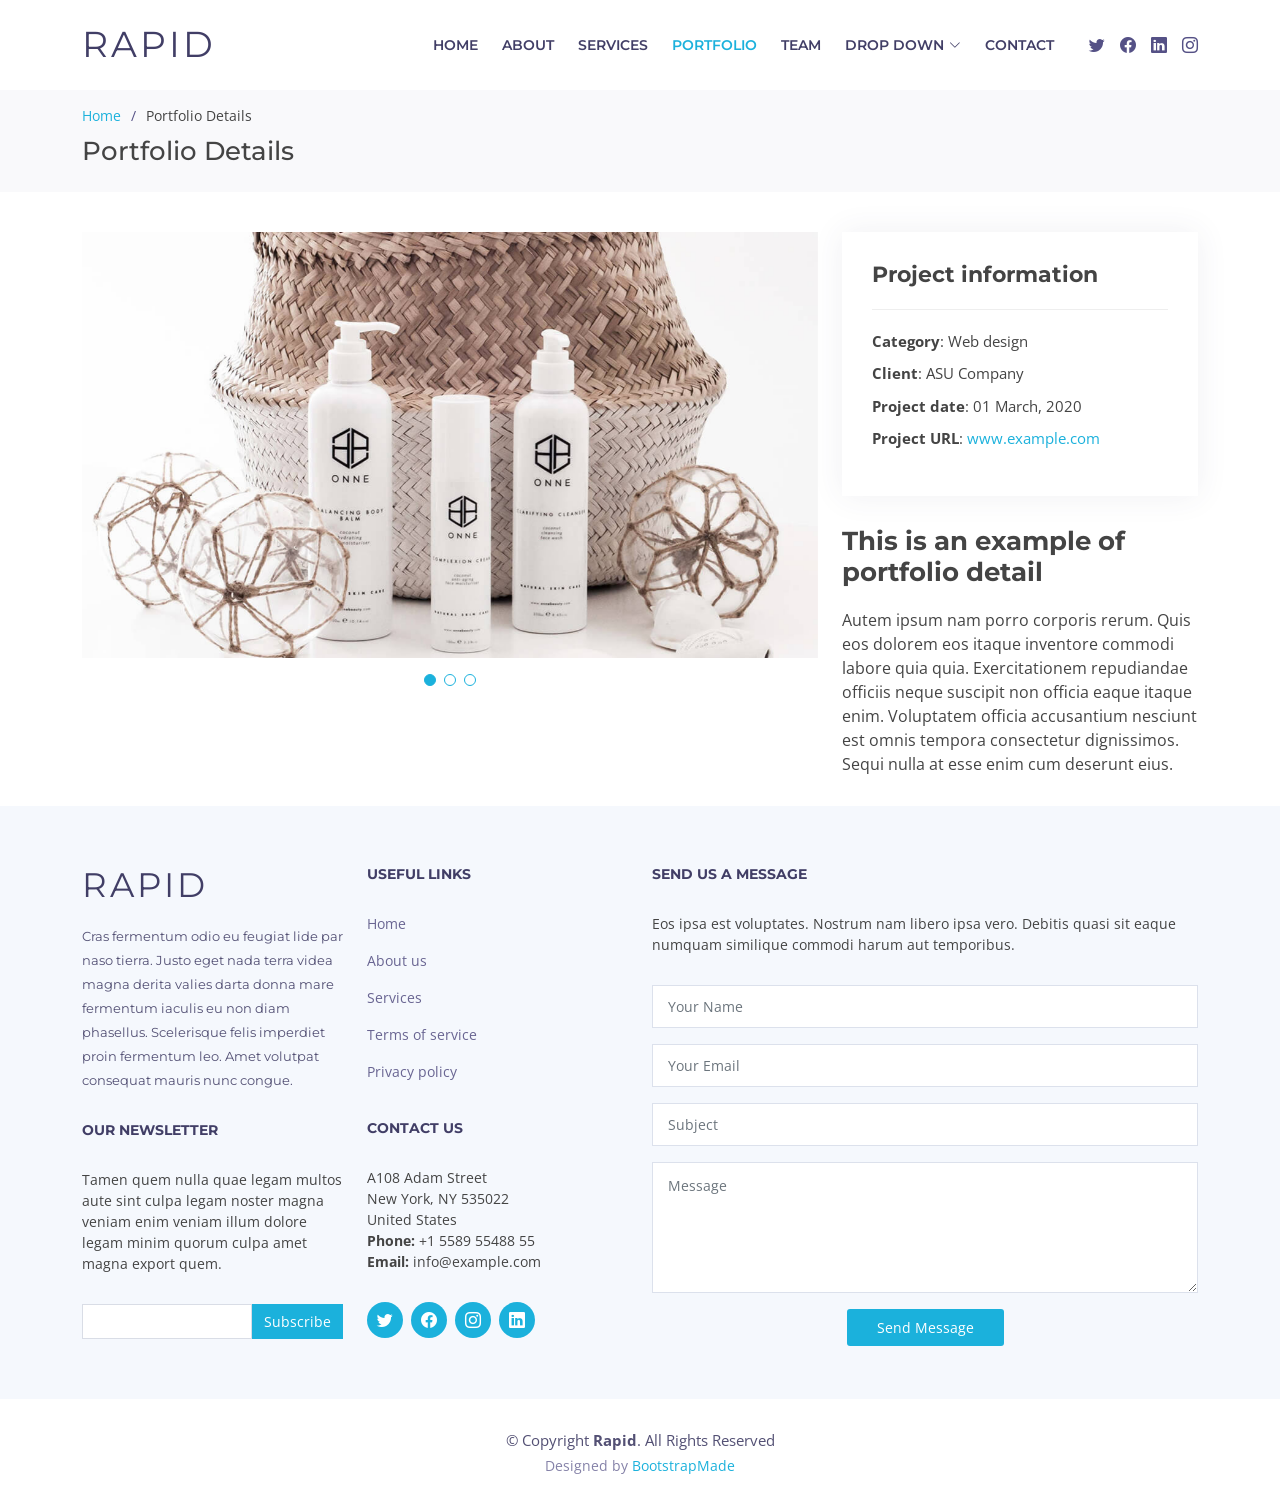
<file: portfolio-details.html>
<!DOCTYPE html>
<html lang="en">

<head>
  <meta charset="utf-8">
  <meta content="width=device-width, initial-scale=1.0" name="viewport">

  <title>Portfolio Details - Rapid Bootstrap Template</title>
  <meta content="" name="description">
  <meta content="" name="keywords">

  <!-- Favicons -->
  <link href="assets/img/favicon.png" rel="icon">
  <link href="assets/img/apple-touch-icon.png" rel="apple-touch-icon">

  <!-- Google Fonts -->
  <link href="https://fonts.googleapis.com/css?family=Open+Sans:300,300i,400,400i,600,600i,700,700i|Montserrat:300,400,500,600,700" rel="stylesheet">

  <!-- Vendor CSS Files -->
  <link href="assets/vendor/aos/aos.css" rel="stylesheet">
  <link href="assets/vendor/bootstrap/css/bootstrap.min.css" rel="stylesheet">
  <link href="assets/vendor/bootstrap-icons/bootstrap-icons.css" rel="stylesheet">
  <link href="assets/vendor/glightbox/css/glightbox.min.css" rel="stylesheet">
  <link href="assets/vendor/swiper/swiper-bundle.min.css" rel="stylesheet">

  <!-- Template Main CSS File -->
  <link href="assets/css/style.css" rel="stylesheet">

  <!-- =======================================================
  * Template Name: Rapid - v4.10.0
  * Template URL: https://bootstrapmade.com/rapid-multipurpose-bootstrap-business-template/
  * Author: BootstrapMade.com
  * License: https://bootstrapmade.com/license/
  ======================================================== -->
</head>

<body>

  <!-- ======= Header ======= -->
  <header id="header" class="fixed-top d-flex align-items-center ">
    <div class="container d-flex align-items-center">

      <h1 class="logo me-auto"><a href="index.html">Rapid</a></h1>
      <!-- Uncomment below if you prefer to use an image logo -->
      <!-- <a href="index.html" class="logo me-auto"><img src="assets/img/logo.png" alt="" class="img-fluid"></a>-->

      <nav id="navbar" class="navbar order-last order-lg-0">
        <ul>
          <li><a class="nav-link scrollto " href="#hero">Home</a></li>
          <li><a class="nav-link scrollto" href="#about">About</a></li>
          <li><a class="nav-link scrollto" href="#services">Services</a></li>
          <li><a class="nav-link scrollto active" href="#portfolio">Portfolio</a></li>
          <li><a class="nav-link scrollto" href="#team">Team</a></li>
          <li class="dropdown"><a href="#"><span>Drop Down</span> <i class="bi bi-chevron-down"></i></a>
            <ul>
              <li><a href="#">Drop Down 1</a></li>
              <li class="dropdown"><a href="#"><span>Deep Drop Down</span> <i class="bi bi-chevron-right"></i></a>
                <ul>
                  <li><a href="#">Deep Drop Down 1</a></li>
                  <li><a href="#">Deep Drop Down 2</a></li>
                  <li><a href="#">Deep Drop Down 3</a></li>
                  <li><a href="#">Deep Drop Down 4</a></li>
                  <li><a href="#">Deep Drop Down 5</a></li>
                </ul>
              </li>
              <li><a href="#">Drop Down 2</a></li>
              <li><a href="#">Drop Down 3</a></li>
              <li><a href="#">Drop Down 4</a></li>
            </ul>
          </li>
          <li><a class="nav-link scrollto" href="#footer">Contact</a></li>
        </ul>
        <i class="bi bi-list mobile-nav-toggle"></i>
      </nav><!-- .navbar -->

      <div class="social-links">
        <a href="#" class="twitter"><i class="bi bi-twitter"></i></a>
        <a href="#" class="facebook"><i class="bi bi-facebook"></i></a>
        <a href="#" class="linkedin"><i class="bi bi-linkedin"></i></a>
        <a href="#" class="instagram"><i class="bi bi-instagram"></i></a>
      </div>

    </div>
  </header><!-- End Header -->

  <main id="main">

    <!-- ======= Breadcrumbs ======= -->
    <section id="breadcrumbs" class="breadcrumbs">
      <div class="container">

        <ol>
          <li><a href="index.html">Home</a></li>
          <li>Portfolio Details</li>
        </ol>
        <h2>Portfolio Details</h2>

      </div>
    </section><!-- End Breadcrumbs -->

    <!-- ======= Portfolio Details Section ======= -->
    <section id="portfolio-details" class="portfolio-details">
      <div class="container">

        <div class="row gy-4">

          <div class="col-lg-8">
            <div class="portfolio-details-slider swiper">
              <div class="swiper-wrapper align-items-center">

                <div class="swiper-slide">
                  <img src="assets/img/portfolio/portfolio-details-1.jpg" alt="">
                </div>

                <div class="swiper-slide">
                  <img src="assets/img/portfolio/portfolio-details-2.jpg" alt="">
                </div>

                <div class="swiper-slide">
                  <img src="assets/img/portfolio/portfolio-details-3.jpg" alt="">
                </div>

              </div>
              <div class="swiper-pagination"></div>
            </div>
          </div>

          <div class="col-lg-4">
            <div class="portfolio-info">
              <h3>Project information</h3>
              <ul>
                <li><strong>Category</strong>: Web design</li>
                <li><strong>Client</strong>: ASU Company</li>
                <li><strong>Project date</strong>: 01 March, 2020</li>
                <li><strong>Project URL</strong>: <a href="#">www.example.com</a></li>
              </ul>
            </div>
            <div class="portfolio-description">
              <h2>This is an example of portfolio detail</h2>
              <p>
                Autem ipsum nam porro corporis rerum. Quis eos dolorem eos itaque inventore commodi labore quia quia. Exercitationem repudiandae officiis neque suscipit non officia eaque itaque enim. Voluptatem officia accusantium nesciunt est omnis tempora consectetur dignissimos. Sequi nulla at esse enim cum deserunt eius.
              </p>
            </div>
          </div>

        </div>

      </div>
    </section><!-- End Portfolio Details Section -->

  </main><!-- End #main -->

  <!-- ======= Footer ======= -->
  <footer id="footer" class="section-bg">
    <div class="footer-top">
      <div class="container">

        <div class="row">

          <div class="col-lg-6">

            <div class="row">

              <div class="col-sm-6">

                <div class="footer-info">
                  <h3>Rapid</h3>
                  <p>Cras fermentum odio eu feugiat lide par naso tierra. Justo eget nada terra videa magna derita valies darta donna mare fermentum iaculis eu non diam phasellus. Scelerisque felis imperdiet proin fermentum leo. Amet volutpat consequat mauris nunc congue.</p>
                </div>

                <div class="footer-newsletter">
                  <h4>Our Newsletter</h4>
                  <p>Tamen quem nulla quae legam multos aute sint culpa legam noster magna veniam enim veniam illum dolore legam minim quorum culpa amet magna export quem.</p>
                  <form action="" method="post">
                    <input type="email" name="email"><input type="submit" value="Subscribe">
                  </form>
                </div>

              </div>

              <div class="col-sm-6">
                <div class="footer-links">
                  <h4>Useful Links</h4>
                  <ul>
                    <li><a href="#">Home</a></li>
                    <li><a href="#about">About us</a></li>
                    <li><a href="#">Services</a></li>
                    <li><a href="#">Terms of service</a></li>
                    <li><a href="#">Privacy policy</a></li>
                  </ul>
                </div>

                <div class="footer-links">
                  <h4>Contact Us</h4>
                  <p>
                    A108 Adam Street <br>
                    New York, NY 535022<br>
                    United States <br>
                    <strong>Phone:</strong> +1 5589 55488 55<br>
                    <strong>Email:</strong> info@example.com<br>
                  </p>
                </div>

                <div class="social-links">
                  <a href="#" class="twitter"><i class="bi bi-twitter"></i></a>
                  <a href="#" class="facebook"><i class="bi bi-facebook"></i></a>
                  <a href="#" class="instagram"><i class="bi bi-instagram"></i></a>
                  <a href="#" class="linkedin"><i class="bi bi-linkedin"></i></a>
                </div>

              </div>

            </div>

          </div>

          <div class="col-lg-6">

            <div class="form">

              <h4>Send us a message</h4>
              <p>Eos ipsa est voluptates. Nostrum nam libero ipsa vero. Debitis quasi sit eaque numquam similique commodi harum aut temporibus.</p>

              <form action="forms/contact.php" method="post" role="form" class="php-email-form">
                <div class="form-group">
                  <input type="text" name="name" class="form-control" id="name" placeholder="Your Name" required>
                </div>
                <div class="form-group mt-3">
                  <input type="email" class="form-control" name="email" id="email" placeholder="Your Email" required>
                </div>
                <div class="form-group mt-3">
                  <input type="text" class="form-control" name="subject" id="subject" placeholder="Subject" required>
                </div>
                <div class="form-group mt-3">
                  <textarea class="form-control" name="message" rows="5" placeholder="Message" required></textarea>
                </div>

                <div class="my-3">
                  <div class="loading">Loading</div>
                  <div class="error-message"></div>
                  <div class="sent-message">Your message has been sent. Thank you!</div>
                </div>

                <div class="text-center"><button type="submit" title="Send Message">Send Message</button></div>
              </form>

            </div>

          </div>

        </div>

      </div>
    </div>

    <div class="container">
      <div class="copyright">
        &copy; Copyright <strong>Rapid</strong>. All Rights Reserved
      </div>
      <div class="credits">
        <!--
        All the links in the footer should remain intact.
        You can delete the links only if you purchased the pro version.
        Licensing information: https://bootstrapmade.com/license/
        Purchase the pro version with working PHP/AJAX contact form: https://bootstrapmade.com/buy/?theme=Rapid
      -->
        Designed by <a href="https://bootstrapmade.com/">BootstrapMade</a>
      </div>
    </div>
  </footer><!-- End  Footer -->

  <a href="#" class="back-to-top d-flex align-items-center justify-content-center"><i class="bi bi-arrow-up-short"></i></a>

  <!-- Vendor JS Files -->
  <script src="assets/vendor/purecounter/purecounter_vanilla.js"></script>
  <script src="assets/vendor/aos/aos.js"></script>
  <script src="assets/vendor/bootstrap/js/bootstrap.bundle.min.js"></script>
  <script src="assets/vendor/glightbox/js/glightbox.min.js"></script>
  <script src="assets/vendor/isotope-layout/isotope.pkgd.min.js"></script>
  <script src="assets/vendor/swiper/swiper-bundle.min.js"></script>
  <script src="assets/vendor/php-email-form/validate.js"></script>

  <!-- Template Main JS File -->
  <script src="assets/js/main.js"></script>

</body>

</html>
</file>
<file: assets/css/style.css>
/**
* Template Name: Rapid - v4.10.0
* Template URL: https://bootstrapmade.com/rapid-multipurpose-bootstrap-business-template/
* Author: BootstrapMade.com
* License: https://bootstrapmade.com/license/
*/

/*--------------------------------------------------------------
# General
--------------------------------------------------------------*/
body {
  background: #fff;
  color: #444;
  font-family: "Open Sans", sans-serif;
}

a {
  color: #1bb1dc;
  text-decoration: none;
  transition: 0.5s;
}

a:hover,
a:active,
a:focus {
  color: #0a98c0;
  outline: none;
  text-decoration: none;
}

p {
  padding: 0;
  margin: 0 0 30px 0;
}

h1,
h2,
h3,
h4,
h5,
h6 {
  font-family: "Montserrat", sans-serif;
  font-weight: 400;
  margin: 0 0 20px 0;
  padding: 0;
}

/*--------------------------------------------------------------
# Back to top button
--------------------------------------------------------------*/
.back-to-top {
  position: fixed;
  visibility: hidden;
  opacity: 0;
  right: 15px;
  bottom: 15px;
  z-index: 996;
  background: #1bb1dc;
  width: 40px;
  height: 40px;
  border-radius: 50px;
  transition: all 0.4s;
}

.back-to-top i {
  font-size: 28px;
  color: #fff;
  line-height: 0;
}

.back-to-top:hover {
  background: #39c0e7;
  color: #fff;
}

.back-to-top.active {
  visibility: visible;
  opacity: 1;
}

/*--------------------------------------------------------------
# Disable aos animation delay on mobile devices
--------------------------------------------------------------*/
@media screen and (max-width: 768px) {
  [data-aos-delay] {
    transition-delay: 0 !important;
  }
}

/*--------------------------------------------------------------
# Header
--------------------------------------------------------------*/
#header {
  background: #fff;
  transition: all 0.5s;
  z-index: 997;
  height: 90px;
}

#header.header-transparent {
  background: transparent;
}

#header.header-scrolled {
  background: #fff;
  height: 70px;
  box-shadow: 0px 0px 30px rgba(127, 137, 161, 0.3);
}

#header .logo {
  font-size: 36px;
  margin: 0;
  padding: 0;
  font-weight: 400;
  letter-spacing: 3px;
  text-transform: uppercase;
}

#header .logo a {
  color: #413e66;
}

#header .logo img {
  max-height: 40px;
}

#header .social-links {
  margin: 0 0 0 20px;
  display: inline-flex;
  align-items: center;
  justify-content: center;
}

#header .social-links a {
  color: #555186;
  transition: 0.3s;
  line-height: 0;
  margin-left: 15px;
}

#header .social-links a i {
  line-height: 0;
}

#header .social-links a:hover {
  color: #1bb1dc;
}

@media (max-width: 992px) {
  #header .social-links {
    margin: 0 15px 0 0;
  }
}

@media (max-width: 992px) {
  #header .logo {
    font-size: 28px;
  }
}

/*--------------------------------------------------------------
# Navigation Menu
--------------------------------------------------------------*/
/**
* Desktop Navigation 
*/
.navbar {
  padding: 0;
}

.navbar ul {
  margin: 0;
  padding: 0;
  display: flex;
  list-style: none;
  align-items: center;
}

.navbar li {
  position: relative;
}

.navbar a,
.navbar a:focus {
  display: flex;
  align-items: center;
  justify-content: space-between;
  padding: 10px 0 10px 24px;
  font-family: "Montserrat", sans-serif;
  text-transform: uppercase;
  font-size: 14px;
  font-weight: 600;
  color: #413e66;
  white-space: nowrap;
  transition: 0.3s;
}

.navbar a i,
.navbar a:focus i {
  font-size: 12px;
  line-height: 0;
  margin-left: 5px;
}

.navbar a:hover,
.navbar .active,
.navbar .active:focus,
.navbar li:hover>a {
  color: #1bb1dc;
}

.navbar .dropdown ul {
  display: block;
  position: absolute;
  left: 24px;
  top: calc(100% + 30px);
  margin: 0;
  padding: 10px 0;
  z-index: 99;
  opacity: 0;
  visibility: hidden;
  background: #fff;
  box-shadow: 0px 0px 30px rgba(127, 137, 161, 0.25);
  transition: 0.3s;
}

.navbar .dropdown ul li {
  min-width: 200px;
}

.navbar .dropdown ul a {
  padding: 10px 20px;
  text-transform: none;
  font-weight: 400;
}

.navbar .dropdown ul a i {
  font-size: 12px;
}

.navbar .dropdown ul a:hover,
.navbar .dropdown ul .active:hover,
.navbar .dropdown ul li:hover>a {
  color: #1bb1dc;
}

.navbar .dropdown:hover>ul {
  opacity: 1;
  top: 100%;
  visibility: visible;
}

.navbar .dropdown .dropdown ul {
  top: 0;
  left: calc(100% - 30px);
  visibility: hidden;
}

.navbar .dropdown .dropdown:hover>ul {
  opacity: 1;
  top: 0;
  left: 100%;
  visibility: visible;
}

@media (max-width: 1366px) {
  .navbar .dropdown .dropdown ul {
    left: -90%;
  }

  .navbar .dropdown .dropdown:hover>ul {
    left: -100%;
  }
}

/**
* Mobile Navigation 
*/
.mobile-nav-toggle {
  color: #413e66;
  font-size: 28px;
  cursor: pointer;
  display: none;
  line-height: 0;
  transition: 0.5s;
}

.mobile-nav-toggle.bi-x {
  color: #fff;
}

@media (max-width: 991px) {
  .mobile-nav-toggle {
    display: block;
  }

  .navbar ul {
    display: none;
  }
}

.navbar-mobile {
  position: fixed;
  overflow: hidden;
  top: 0;
  right: 0;
  left: 0;
  bottom: 0;
  background: rgba(45, 43, 70, 0.9);
  transition: 0.3s;
  z-index: 999;
}

.navbar-mobile .mobile-nav-toggle {
  position: absolute;
  top: 15px;
  right: 15px;
}

.navbar-mobile ul {
  display: block;
  position: absolute;
  top: 55px;
  right: 15px;
  bottom: 15px;
  left: 15px;
  padding: 10px 0;
  background-color: #fff;
  overflow-y: auto;
  transition: 0.3s;
}

.navbar-mobile a,
.navbar-mobile a:focus {
  padding: 10px 20px;
  font-size: 15px;
  color: #413e66;
}

.navbar-mobile a:hover,
.navbar-mobile .active,
.navbar-mobile li:hover>a {
  color: #1bb1dc;
}

.navbar-mobile .getstarted,
.navbar-mobile .getstarted:focus {
  margin: 15px;
}

.navbar-mobile .dropdown ul,
.navbar-mobile .dropdown .dropdown ul {
  position: static;
  display: none;
  margin: 10px 20px;
  padding: 10px 0;
  z-index: 99;
  opacity: 1;
  visibility: visible;
  background: #fff;
  box-shadow: 0px 0px 30px rgba(127, 137, 161, 0.25);
}

.navbar-mobile .dropdown ul li,
.navbar-mobile .dropdown .dropdown ul li {
  min-width: 200px;
}

.navbar-mobile .dropdown ul a,
.navbar-mobile .dropdown .dropdown ul a {
  padding: 10px 20px;
}

.navbar-mobile .dropdown ul a i,
.navbar-mobile .dropdown .dropdown ul a i {
  font-size: 12px;
}

.navbar-mobile .dropdown ul a:hover,
.navbar-mobile .dropdown ul .active:hover,
.navbar-mobile .dropdown ul li:hover>a,
.navbar-mobile .dropdown .dropdown ul a:hover,
.navbar-mobile .dropdown .dropdown ul .active:hover,
.navbar-mobile .dropdown .dropdown ul li:hover>a {
  color: #1bb1dc;
}

.navbar-mobile .dropdown>.dropdown-active,
.navbar-mobile .dropdown .dropdown>.dropdown-active {
  display: block;
}

/*--------------------------------------------------------------
# Hero Section
--------------------------------------------------------------*/
#hero {
  width: 100%;
  height: 100vh;
  position: relative;
  background: #f5f8fd url("../img/intro-bg.jpg") center top no-repeat;
  background-size: cover;
  padding-top: 110px;
}

@media (max-width: 991px) {
  #hero {
    height: auto;
    padding: 100px 0 60px 0;
  }

  #hero .container {
    height: auto !important;
  }

  #hero .intro-img {
    width: 80%;
  }
}

@media (min-width: 992px) {
  #hero .intro-info {
    padding-top: 100px;
  }
}

@media (max-width: 991px) {
  #hero .intro-info {
    text-align: center;
    padding-top: 40px;
  }
}

#hero .intro-info h2 {
  color: #413e66;
  margin-bottom: 40px;
  font-size: 48px;
  font-weight: 700;
}

#hero .intro-info h2 span {
  color: #1bb1dc;
}

@media (max-width: 991px) {
  #hero .intro-info h2 {
    font-size: 34px;
    margin-bottom: 30px;
  }
}

#hero .intro-info .btn-get-started,
#hero .intro-info .btn-services {
  font-family: "Montserrat", sans-serif;
  font-size: 13px;
  font-weight: 600;
  text-transform: uppercase;
  letter-spacing: 1px;
  display: inline-block;
  padding: 10px 32px;
  border-radius: 4px;
  transition: 0.5s;
  color: #fff;
  background: #1bb1dc;
  color: #fff;
}

#hero .intro-info .btn-get-started:hover,
#hero .intro-info .btn-services:hover {
  background: #0a98c0;
}

/*--------------------------------------------------------------
# Sections
--------------------------------------------------------------*/
section {
  overflow: hidden;
}

/* Sections Header
--------------------------------*/
.section-header h3 {
  font-size: 36px;
  color: #413e66;
  text-align: center;
  font-weight: 700;
  position: relative;
  font-family: "Montserrat", sans-serif;
}

.section-header p {
  text-align: center;
  margin: auto;
  font-size: 15px;
  padding-bottom: 60px;
  color: #535074;
  width: 50%;
}

@media (max-width: 767px) {
  .section-header p {
    width: 100%;
  }
}

/* Section with background
--------------------------------*/
.section-bg {
  background: #f5f8fd;
}

/* About Us Section
--------------------------------*/
#about {
  padding: 80px 0;
}

#about .about-content {
  padding-top: 40px;
}

#about .about-content h2 {
  color: #413e66;
  font-family: "Montserrat", sans-serif;
  font-weight: 700;
}

#about .about-content h3 {
  color: #696592;
  font-weight: 400;
  font-size: 22px;
  font-style: italic;
}

#about .about-content ul {
  list-style: none;
  padding: 0;
}

#about .about-content ul li {
  padding-bottom: 10px;
}

#about .about-content ul li i {
  font-size: 20px;
  padding-right: 4px;
  color: #1bb1dc;
}

#about .about-img {
  position: relative;
  margin: 30px 30px 30px 30px;
}

#about .about-img img {
  width: 100%;
  border: 8px solid #fff;
  transition: 0.5s;
}

#about .about-img img:hover {
  width: 100%;
  transform: scale(1.03);
}

#about .about-img::before {
  position: absolute;
  left: -31px;
  top: -30px;
  width: 90%;
  height: 92%;
  z-index: -1;
  content: "";
  background-color: #ebf1fa;
  transition: 0.5s;
}

#about .about-img::after {
  position: absolute;
  right: -31px;
  bottom: -30px;
  width: 90%;
  height: 92%;
  z-index: -1;
  content: "";
  background-color: #ebf1fa;
  transition: 0.5s;
}

/* Services Section
--------------------------------*/
#services {
  padding: 60px 0 40px 0;
}

#services .box {
  padding: 30px;
  position: relative;
  overflow: hidden;
  background: #fff;
  box-shadow: 0 10px 29px 0 rgba(68, 88, 144, 0.1);
  transition: all 0.3s ease-in-out;
  text-align: center;
  height: 100%;
}

#services .box:hover {
  transform: scale(1.1);
}

#services .icon {
  margin: 0 auto 15px auto;
  padding-top: 12px;
  display: inline-block;
  text-align: center;
  border-radius: 50%;
  width: 60px;
  height: 60px;
}

#services .icon i {
  font-size: 36px;
  line-height: 0;
}

#services .title {
  font-weight: 700;
  margin-bottom: 15px;
  font-size: 18px;
}

#services .title a {
  color: #111;
}

#services .box:hover .title a {
  color: #1bb1dc;
}

#services .description {
  font-size: 14px;
  line-height: 28px;
  margin-bottom: 0;
  text-align: left;
}

/* Why Us Section
--------------------------------*/
#why-us {
  padding: 60px 0;
}

@media (max-width: 991px) {
  #why-us .why-us-content {
    padding-top: 30px;
  }
}

#why-us .why-us-content .features {
  margin: 0 0 15px 0;
  padding: 0;
}

#why-us .why-us-content .features i {
  font-size: 36px;
  float: left;
}

#why-us .why-us-content .features h4 {
  font-size: 24px;
  font-weight: 600;
  margin-left: 56px;
  color: #413e66;
  margin-bottom: 5px;
}

#why-us .why-us-content .features p {
  font-size: 16px;
  margin-left: 56px;
  color: #555186;
}

#why-us .counters {
  padding-top: 40px;
}

#why-us .counters span {
  font-family: "Montserrat", sans-serif;
  font-weight: bold;
  font-size: 48px;
  display: block;
  color: #555186;
}

#why-us .counters p {
  padding: 0;
  margin: 0 0 20px 0;
  font-family: "Montserrat", sans-serif;
  font-size: 14px;
  color: #8a87b6;
}

/* Call To Action Section
--------------------------------*/
#call-to-action {
  background: #2d2b46;
  background-size: cover;
  padding: 40px 0;
}

#call-to-action .cta-title {
  color: #fff;
  font-size: 28px;
  font-weight: 700;
}

#call-to-action .cta-text {
  color: #fff;
}

@media (min-width: 991px) {
  #call-to-action .cta-btn-container {
    display: flex;
    align-items: center;
    justify-content: flex-end;
  }
}

#call-to-action .cta-btn {
  font-family: "Montserrat", sans-serif;
  font-weight: 700;
  font-size: 16px;
  letter-spacing: 1px;
  display: inline-block;
  padding: 8px 26px;
  border-radius: 3px;
  transition: 0.5s;
  margin: 10px;
  border: 3px solid #fff;
  color: #fff;
}

#call-to-action .cta-btn:hover {
  background: #1bb1dc;
  border: 3px solid #1bb1dc;
}

/* Features Section
--------------------------------*/
#features {
  padding: 80px 0;
}

#features h4 {
  font-weight: 600;
  font-size: 24px;
}

/* Portfolio Section
--------------------------------*/
#portfolio {
  padding: 60px 0;
}

#portfolio #portfolio-flters {
  padding: 0;
  margin: 5px 0 35px 0;
  list-style: none;
  text-align: center;
}

#portfolio #portfolio-flters li {
  cursor: pointer;
  margin: 15px 15px 15px 0;
  display: inline-block;
  padding: 6px 10px;
  font-size: 16px;
  line-height: 20px;
  color: #413e66;
  margin-bottom: 5px;
  transition: all 0.3s ease-in-out;
}

#portfolio #portfolio-flters li:hover,
#portfolio #portfolio-flters li.filter-active {
  color: #1bb1dc;
}

#portfolio #portfolio-flters li:last-child {
  margin-right: 0;
}

#portfolio .portfolio-item {
  position: relative;
  overflow: hidden;
  margin-bottom: 30px;
}

#portfolio .portfolio-item .portfolio-wrap {
  overflow: hidden;
  position: relative;
  margin: 0;
}

#portfolio .portfolio-item .portfolio-wrap:hover img {
  opacity: 0.4;
  transition: 0.3s;
}

#portfolio .portfolio-item .portfolio-wrap .portfolio-info {
  position: absolute;
  top: 0;
  right: 0;
  bottom: 0;
  left: 0;
  display: flex;
  justify-content: center;
  align-items: center;
  flex-direction: column;
  text-align: center;
  opacity: 0;
  transition: 0.2s linear;
}

#portfolio .portfolio-item .portfolio-wrap .portfolio-info h4 {
  font-size: 22px;
  line-height: 1px;
  font-weight: 700;
  margin-bottom: 14px;
  padding-bottom: 0;
}

#portfolio .portfolio-item .portfolio-wrap .portfolio-info h4 a {
  color: #fff;
}

#portfolio .portfolio-item .portfolio-wrap .portfolio-info h4 a:hover {
  color: #1bb1dc;
}

#portfolio .portfolio-item .portfolio-wrap .portfolio-info p {
  padding: 0;
  margin: 0;
  color: #f8fcff;
  font-weight: 500;
  font-size: 14px;
  text-transform: uppercase;
}

#portfolio .portfolio-item .portfolio-wrap .portfolio-info .link-preview,
#portfolio .portfolio-item .portfolio-wrap .portfolio-info .link-details {
  display: inline-block;
  line-height: 1;
  text-align: center;
  width: 36px;
  height: 36px;
  background: #1bb1dc;
  border-radius: 50%;
  margin: 10px 4px 0 4px;
  display: inline-flex;
  align-items: center;
  justify-content: center;
}

#portfolio .portfolio-item .portfolio-wrap .portfolio-info .link-preview i,
#portfolio .portfolio-item .portfolio-wrap .portfolio-info .link-details i {
  font-size: 22px;
  color: #fff;
  line-height: 0;
}

#portfolio .portfolio-item .portfolio-wrap .portfolio-info .link-preview:hover,
#portfolio .portfolio-item .portfolio-wrap .portfolio-info .link-details:hover {
  background: #42c3e8;
}

#portfolio .portfolio-item .portfolio-wrap .portfolio-info .link-preview:hover i,
#portfolio .portfolio-item .portfolio-wrap .portfolio-info .link-details:hover i {
  color: #fff;
}

#portfolio .portfolio-item .portfolio-wrap:hover {
  background: #282646;
}

#portfolio .portfolio-item .portfolio-wrap:hover .portfolio-info {
  opacity: 1;
}

/*--------------------------------------------------------------
# Portfolio Details
--------------------------------------------------------------*/
.portfolio-details {
  padding-top: 40px;
}

.portfolio-details .portfolio-details-slider img {
  width: 100%;
}

.portfolio-details .portfolio-details-slider .swiper-pagination {
  margin-top: 20px;
  position: relative;
}

.portfolio-details .portfolio-details-slider .swiper-pagination .swiper-pagination-bullet {
  width: 12px;
  height: 12px;
  background-color: #fff;
  opacity: 1;
  border: 1px solid #1bb1dc;
}

.portfolio-details .portfolio-details-slider .swiper-pagination .swiper-pagination-bullet-active {
  background-color: #1bb1dc;
}

.portfolio-details .portfolio-info {
  padding: 30px;
  box-shadow: 0px 0 30px rgba(65, 62, 102, 0.08);
}

.portfolio-details .portfolio-info h3 {
  font-size: 22px;
  font-weight: 700;
  margin-bottom: 20px;
  padding-bottom: 20px;
  border-bottom: 1px solid #eee;
}

.portfolio-details .portfolio-info ul {
  list-style: none;
  padding: 0;
  font-size: 15px;
}

.portfolio-details .portfolio-info ul li+li {
  margin-top: 10px;
}

.portfolio-details .portfolio-description {
  padding-top: 30px;
}

.portfolio-details .portfolio-description h2 {
  font-size: 26px;
  font-weight: 700;
  margin-bottom: 20px;
}

.portfolio-details .portfolio-description p {
  padding: 0;
}

/* Testimonials Section
--------------------------------*/
#testimonials {
  padding: 60px 0;
}

#testimonials .section-header {
  margin-bottom: 40px;
}

#testimonials .testimonials-carousel,
#testimonials .testimonials-slider {
  overflow: hidden;
}

@media (max-width: 767px) {
  #testimonials .testimonial-item {
    text-align: center;
  }
}

#testimonials .testimonial-item .testimonial-img {
  width: 120px;
  border-radius: 50%;
  border: 4px solid #fff;
  float: left;
}

@media (max-width: 767px) {
  #testimonials .testimonial-item .testimonial-img {
    float: none;
    margin: auto;
  }
}

#testimonials .testimonial-item h3 {
  font-size: 20px;
  font-weight: bold;
  margin: 10px 0 5px 0;
  color: #111;
  margin-left: 140px;
}

#testimonials .testimonial-item h4 {
  font-size: 14px;
  color: #999;
  margin: 0 0 15px 0;
  margin-left: 140px;
}

#testimonials .testimonial-item p {
  font-style: italic;
  margin: 0 0 15px 140px;
}

@media (min-width: 992px) {
  #testimonials .testimonial-item p {
    width: 80%;
  }
}

@media (max-width: 767px) {

  #testimonials .testimonial-item h3,
  #testimonials .testimonial-item h4,
  #testimonials .testimonial-item p {
    margin-left: 0;
  }
}

#testimonials .swiper-pagination {
  margin-top: 20px;
  position: relative;
}

#testimonials .swiper-pagination .swiper-pagination-bullet {
  width: 12px;
  height: 12px;
  background-color: #fff;
  opacity: 1;
  border: 1px solid #1bb1dc;
}

#testimonials .swiper-pagination .swiper-pagination-bullet-active {
  background-color: #1bb1dc;
}

/* Team Section
--------------------------------*/
#team {
  padding: 60px 0;
}

#team .member {
  text-align: center;
  margin-bottom: 20px;
  position: relative;
  overflow: hidden;
}

#team .member .member-info {
  display: flex;
  justify-content: center;
  align-items: center;
  position: absolute;
  bottom: 0;
  left: 0;
  right: 0;
  transition: 0.2s;
  padding: 15px 0;
  background: rgba(29, 28, 41, 0.6);
}

#team .member .member-info-content {
  transition: margin 0.2s;
  height: 36px;
  transition: height 0.4s;
}

#team .member:hover .member-info {
  transition: 0.4s;
}

#team .member:hover .member-info-content {
  height: 70px;
}

#team .member h4 {
  font-weight: 700;
  margin-bottom: 2px;
  font-size: 18px;
  color: #fff;
}

#team .member span {
  font-style: italic;
  display: block;
  font-size: 13px;
  color: #fff;
}

#team .member .social a {
  transition: none;
  color: #fff;
}

#team .member .social a:hover {
  color: #1bb1dc;
}

#team .member .social i {
  font-size: 18px;
  margin: 0 2px;
}

/* Clients Section
--------------------------------*/
#clients {
  padding: 60px 0;
}

#clients img {
  opacity: 0.5;
  transition: 0.3s;
}

#clients img:hover {
  opacity: 1;
}

#clients .swiper-pagination {
  margin-top: 20px;
  position: relative;
}

#clients .swiper-pagination .swiper-pagination-bullet {
  width: 12px;
  height: 12px;
  background-color: #fff;
  opacity: 1;
  border: 1px solid #1bb1dc;
}

#clients .swiper-pagination .swiper-pagination-bullet-active {
  background-color: #1bb1dc;
}

/* Pricing Section
--------------------------------*/
#pricing {
  padding: 80px 0;
}

@media (max-width: 991px) {
  #pricing {
    padding-bottom: 30px;
  }
}

#pricing .card {
  border: 0;
  border-radius: 0px;
  box-shadow: 0 3px 0px 0 rgba(65, 62, 102, 0.08);
  transition: all 0.3s ease-in-out;
  padding: 36px 0;
  position: relative;
}

@media (max-width: 991px) {
  #pricing .card {
    margin-bottom: 50px;
  }
}

#pricing .card:after {
  content: "";
  position: absolute;
  top: 0;
  left: 0;
  width: 0%;
  height: 5px;
  background-color: #1bb1dc;
  transition: 0.5s;
}

#pricing .card:hover {
  transform: scale(1.05);
  box-shadow: 0 20px 35px 0 rgba(0, 0, 0, 0.08);
}

#pricing .card:hover:after {
  width: 100%;
}

#pricing .card .card-header {
  background-color: white;
  border-bottom: 0px;
  -moz-text-align-last: center;
  text-align-last: center;
}

#pricing .card .card-title {
  margin-bottom: 16px;
  color: #535074;
}

#pricing .card .card-block {
  padding-top: 0;
  text-align: center;
}

#pricing .card .list-group-item {
  border: 0px;
  padding: 6px;
  color: #413e66;
  font-weight: 300;
}

#pricing .card h3 {
  font-size: 64px;
  margin-bottom: 0px;
  color: #535074;
}

#pricing .card h3 .currency {
  font-size: 30px;
  position: relative;
  font-weight: 400;
  top: -30px;
  letter-spacing: 0px;
}

#pricing .card h3 .period {
  font-size: 16px;
  color: #6c67a3;
  letter-spacing: 0px;
}

#pricing .card .list-group {
  margin-bottom: 15px;
}

#pricing .card .btn {
  text-transform: uppercase;
  font-size: 13px;
  font-weight: 500;
  color: #5f5b96;
  border-radius: 0;
  padding: 10px 24px;
  letter-spacing: 1px;
  border-radius: 3px;
  display: inline-block;
  background: #1bb1dc;
  color: #fff;
}

#pricing .card .btn:hover {
  background: #0a98c0;
}

/* Frequently Asked Questions Section
--------------------------------*/
#faq {
  padding: 60px 0;
  overflow: hidden;
}

#faq .faq-list {
  padding: 0;
  list-style: none;
}

#faq .faq-list li {
  border-bottom: 1px solid #edecf4;
  margin-bottom: 20px;
  padding-bottom: 20px;
}

#faq .faq-list .question {
  display: block;
  position: relative;
  font-family: #1bb1dc;
  font-size: 18px;
  line-height: 24px;
  font-weight: 400;
  padding-left: 25px;
  cursor: pointer;
  color: #158caf;
  transition: 0.3s;
}

#faq .faq-list i {
  font-size: 16px;
  position: absolute;
  left: 0;
  top: -2px;
}

#faq .faq-list p {
  margin-bottom: 0;
  padding: 10px 0 0 25px;
}

#faq .faq-list .icon-show {
  display: none;
}

#faq .faq-list .collapsed {
  color: black;
}

#faq .faq-list .collapsed:hover {
  color: #1bb1dc;
}

#faq .faq-list .collapsed .icon-show {
  display: inline-block;
  transition: 0.6s;
}

#faq .faq-list .collapsed .icon-close {
  display: none;
  transition: 0.6s;
}

/*--------------------------------------------------------------
# Breadcrumbs
--------------------------------------------------------------*/
.breadcrumbs {
  padding: 15px 0;
  background: #f9f9fb;
  min-height: 40px;
  margin-top: 90px;
}

.breadcrumbs h2 {
  font-size: 26px;
  font-weight: 500;
  margin-bottom: 10px;
}

.breadcrumbs ol {
  display: flex;
  flex-wrap: wrap;
  list-style: none;
  padding: 0 0 10px 0;
  margin: 0;
  font-size: 14px;
}

.breadcrumbs ol li+li {
  padding-left: 10px;
}

.breadcrumbs ol li+li::before {
  display: inline-block;
  padding-right: 10px;
  color: #555186;
  content: "/";
}

/*--------------------------------------------------------------
# Footer
--------------------------------------------------------------*/
#footer {
  padding: 0 0 30px 0;
  font-size: 14px;
  background: #fff;
}

#footer .footer-top {
  padding: 60px 0 30px 0;
  background: #f5f8fd;
}

#footer .footer-top .footer-info {
  margin-bottom: 30px;
}

#footer .footer-top .footer-info h3 {
  font-size: 34px;
  margin: 0 0 20px 0;
  padding: 2px 0 2px 0;
  line-height: 1;
  font-family: "Montserrat", sans-serif;
  color: #413e66;
  font-weight: 400;
  letter-spacing: 3px;
  text-transform: uppercase;
}

#footer .footer-top .footer-info p {
  font-size: 13px;
  line-height: 24px;
  margin-bottom: 0;
  font-family: "Montserrat", sans-serif;
  color: #535074;
}

#footer .footer-top .social-links a {
  display: inline-flex;
  align-items: center;
  justify-content: center;
  background: #1bb1dc;
  color: #fff;
  margin-right: 4px;
  border-radius: 50%;
  text-align: center;
  width: 36px;
  height: 36px;
  transition: 0.3s;
}

#footer .footer-top .social-links a i {
  line-height: 0;
  font-size: 16px;
}

#footer .footer-top .social-links a:hover {
  background: #0a98c0;
  color: #fff;
}

@media (max-width: 574px) {
  #footer .footer-top .social-links a {
    margin-bottom: 25px;
  }
}

#footer .footer-top h4 {
  font-size: 14px;
  font-weight: bold;
  color: #413e66;
  text-transform: uppercase;
  position: relative;
  padding-bottom: 10px;
}

#footer .footer-top .footer-links {
  margin-bottom: 30px;
}

#footer .footer-top .footer-links ul {
  list-style: none;
  padding: 0;
  margin: 0;
}

#footer .footer-top .footer-links ul li {
  padding: 8px 0;
}

#footer .footer-top .footer-links ul li:first-child {
  padding-top: 0;
}

#footer .footer-top .footer-links ul a {
  color: #696592;
}

#footer .footer-top .footer-links ul a:hover {
  color: #1bb1dc;
}

#footer .footer-top .footer-contact {
  margin-bottom: 30px;
}

#footer .footer-top .footer-contact p {
  line-height: 26px;
}

#footer .footer-top .footer-newsletter {
  margin-bottom: 30px;
}

#footer .footer-top .footer-newsletter input[type=email] {
  border: 0;
  padding: 6px 8px;
  width: 65%;
  border: 1px solid #d9dde6;
}

#footer .footer-top .footer-newsletter input[type=submit] {
  background: #1bb1dc;
  border: 1px solid #1bb1dc;
  width: 35%;
  padding: 6px 0;
  text-align: center;
  color: #fff;
  transition: 0.3s;
  cursor: pointer;
}

#footer .footer-top .footer-newsletter input[type=submit]:hover {
  background: #0a98c0;
}

#footer .php-email-form .validate {
  display: none;
  color: red;
  margin: 0 0 15px 0;
  font-weight: 400;
  font-size: 13px;
}

#footer .php-email-form .error-message {
  display: none;
  color: #fff;
  background: #ed3c0d;
  text-align: left;
  padding: 15px;
  font-weight: 600;
}

#footer .php-email-form .error-message br+br {
  margin-top: 25px;
}

#footer .php-email-form .sent-message {
  display: none;
  color: #fff;
  background: #18d26e;
  text-align: center;
  padding: 15px;
  font-weight: 600;
}

#footer .php-email-form .loading {
  display: none;
  background: #fff;
  text-align: center;
  padding: 15px;
}

#footer .php-email-form .loading:before {
  content: "";
  display: inline-block;
  border-radius: 50%;
  width: 24px;
  height: 24px;
  margin: 0 10px -6px 0;
  border: 3px solid #18d26e;
  border-top-color: #eee;
  -webkit-animation: animate-loading 1s linear infinite;
  animation: animate-loading 1s linear infinite;
}

#footer .php-email-form input,
#footer .php-email-form textarea {
  border-radius: 0;
  box-shadow: none;
  border: 1px solid #dce1ec;
  font-size: 14px;
}

#footer .php-email-form input:focus,
#footer .php-email-form textarea:focus {
  border-color: #1bb1dc;
}

#footer .php-email-form input {
  padding: 10px 15px;
}

#footer .php-email-form textarea {
  padding: 12px 15px;
}

#footer .php-email-form button[type=submit] {
  background: #1bb1dc;
  border: 0;
  border-radius: 3px;
  padding: 8px 30px;
  color: #fff;
  transition: 0.3s;
}

#footer .php-email-form button[type=submit]:hover {
  background: #0a98c0;
  cursor: pointer;
}

@-webkit-keyframes animate-loading {
  0% {
    transform: rotate(0deg);
  }

  100% {
    transform: rotate(360deg);
  }
}

@keyframes animate-loading {
  0% {
    transform: rotate(0deg);
  }

  100% {
    transform: rotate(360deg);
  }
}

#footer .copyright {
  text-align: center;
  padding-top: 30px;
  color: #535074;
  font-size: 15px;
}

#footer .credits {
  text-align: center;
  font-size: 14px;
  padding-top: 4px;
  color: #8582a8;
}

#footer .credits a {
  color: #1bb1dc;
}

#footer .credits a:hover {
  color: #0a98c0;
}
</file>
